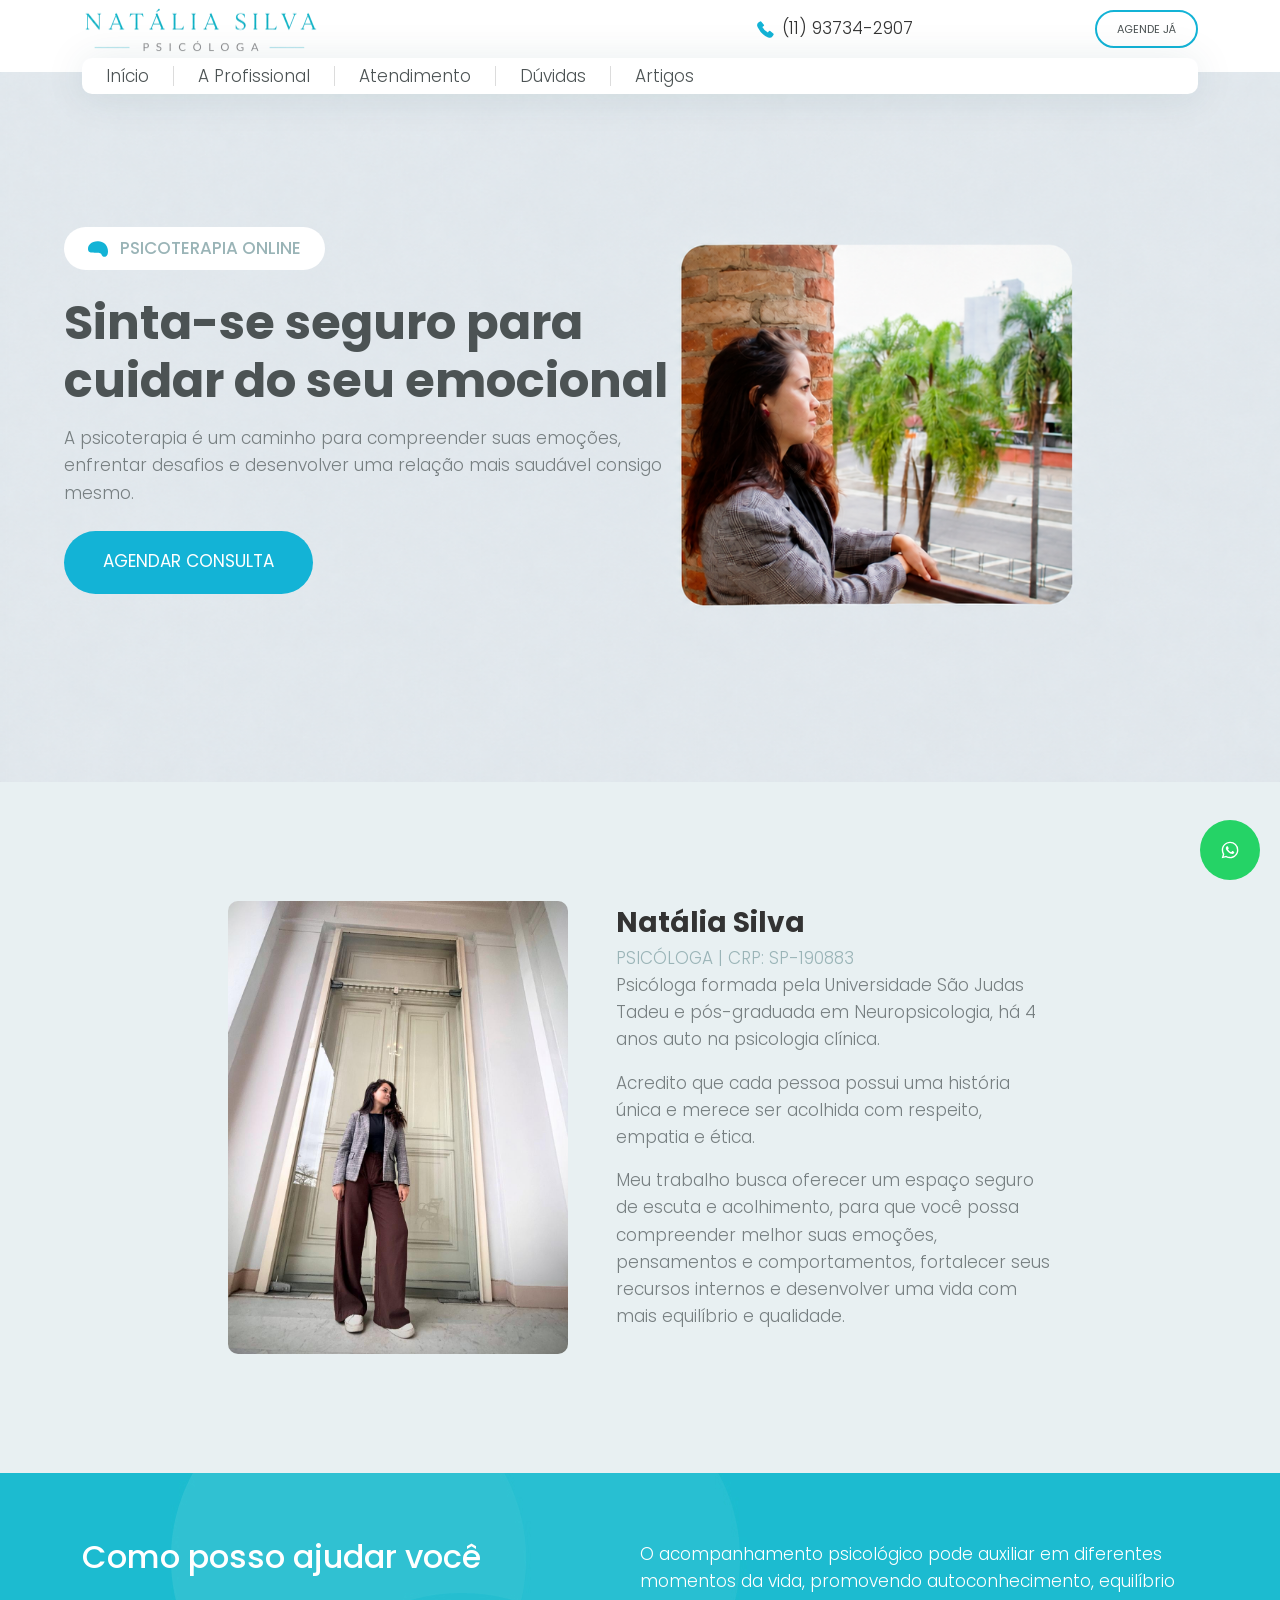
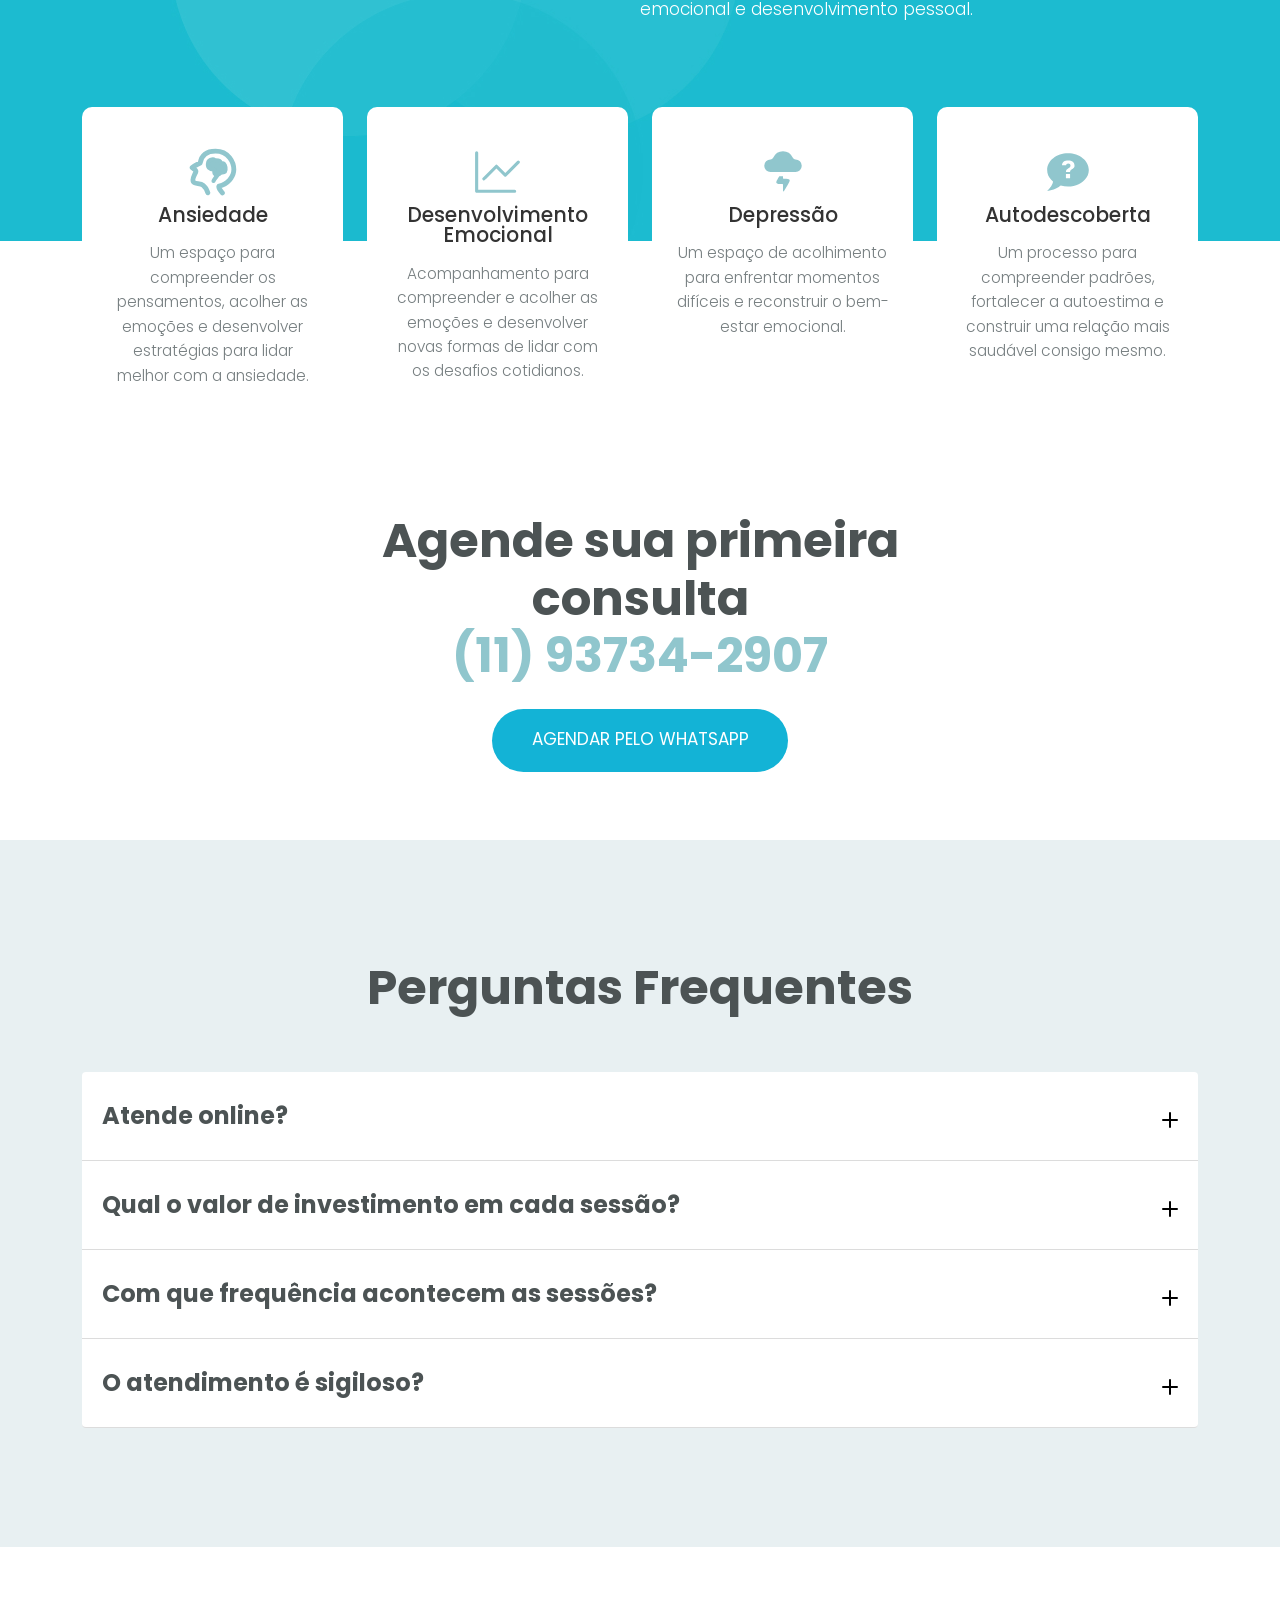
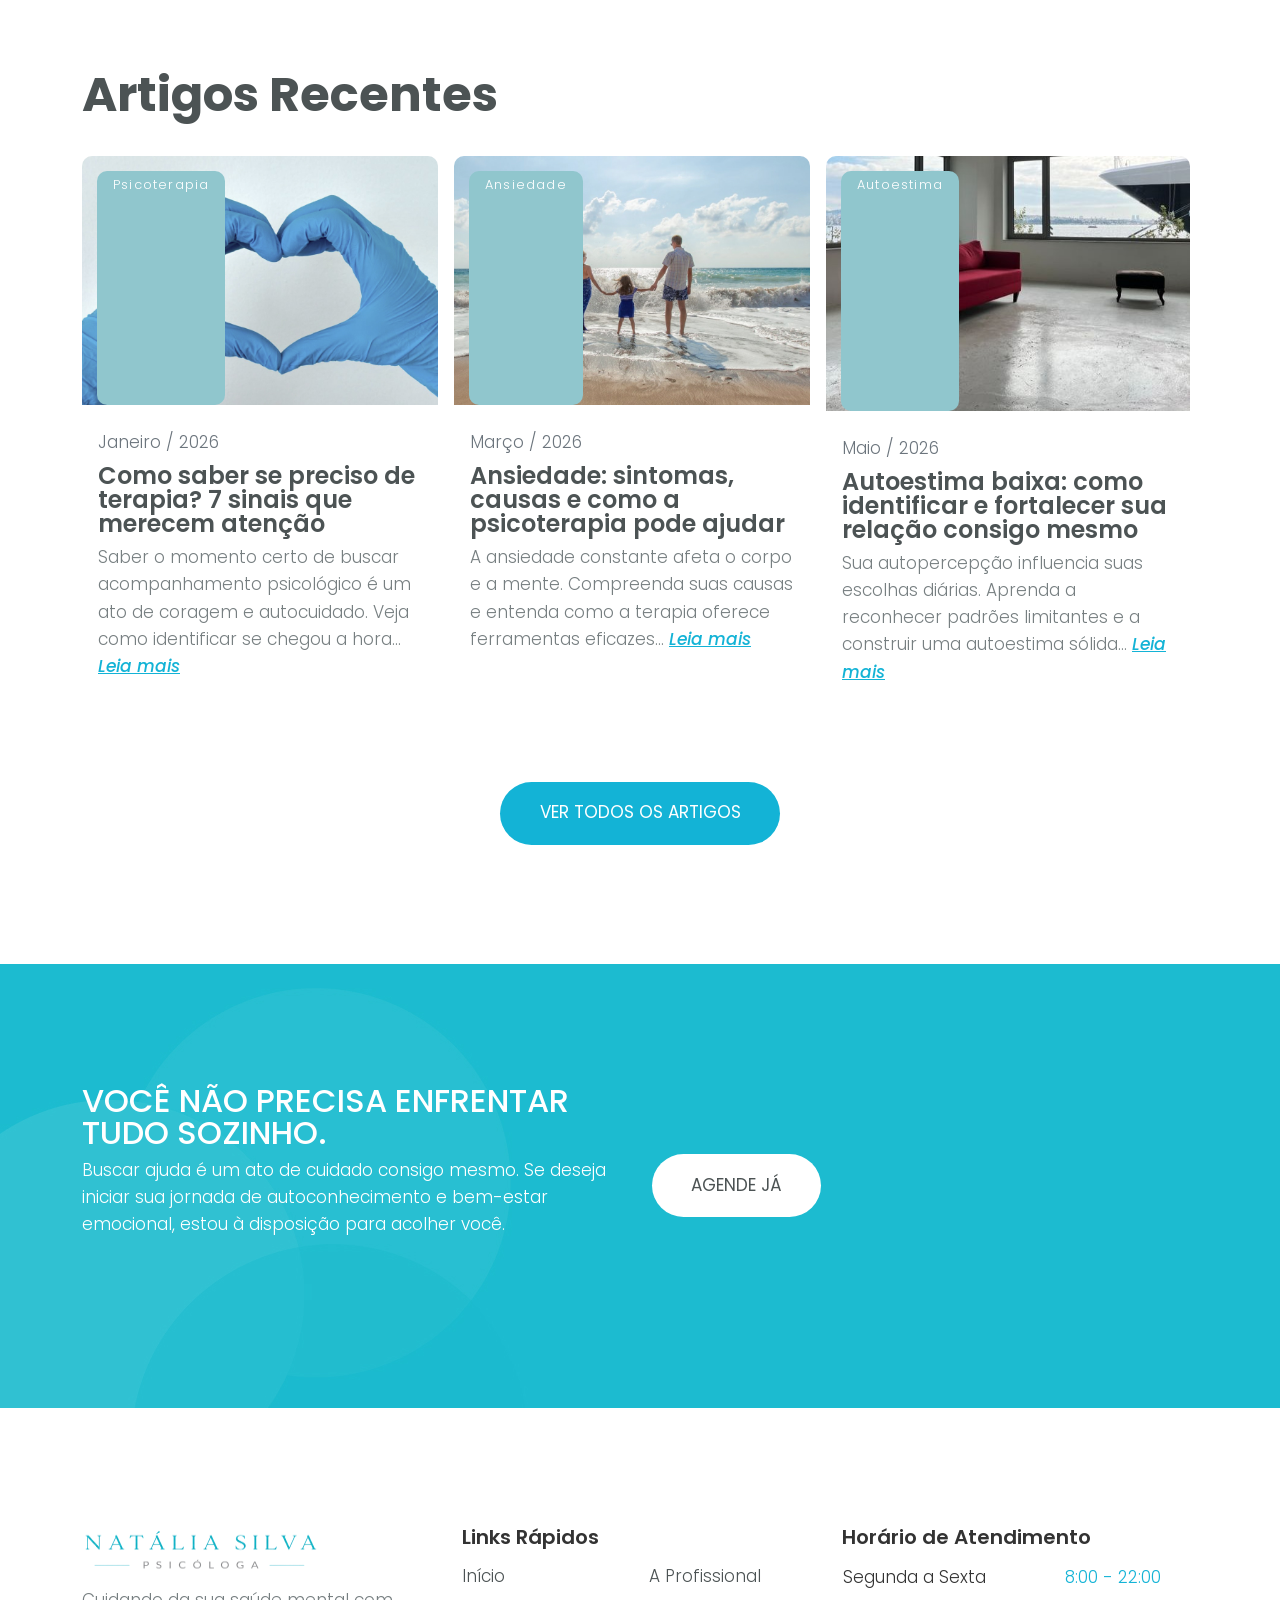
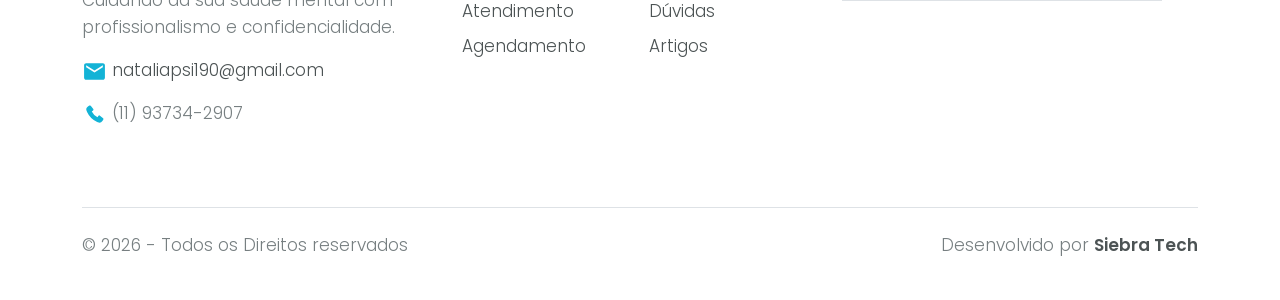
<file: index.html>
<!DOCTYPE html>
<html>

<head>
  <!-- Google tag (gtag.js) -->
  <script async src="https://www.googletagmanager.com/gtag/js?id=G-2XFNPQYRDM"></script>
  <script>
    window.dataLayer = window.dataLayer || [];
    function gtag() { dataLayer.push(arguments); }
    gtag('js', new Date());

    gtag('config', 'G-2XFNPQYRDM');
  </script>
  <!-- Google Tag Manager -->
  <script>(function (w, d, s, l, i) {
      w[l] = w[l] || []; w[l].push({
        'gtm.start':
          new Date().getTime(), event: 'gtm.js'
      }); var f = d.getElementsByTagName(s)[0],
        j = d.createElement(s), dl = l != 'dataLayer' ? '&l=' + l : ''; j.async = true; j.src =
          'https://www.googletagmanager.com/gtm.js?id=' + i + dl; f.parentNode.insertBefore(j, f);
    })(window, document, 'script', 'dataLayer', 'GTM-W3HD6X52');</script>
  <!-- End Google Tag Manager -->
   <!-- Google tag (gtag.js) event -->
<script>
  gtag('event', 'botao_whats', {
    // <event_parameters>
  });
</script>

  <title>Psicóloga Natália Silva</title>
  <meta charset="utf-8">
  <meta http-equiv="X-UA-Compatible" content="IE=edge">
  <meta name="viewport" content="width=device-width, initial-scale=1.0">
  <meta name="format-detection" content="telephone=no">
  <meta name="apple-mobile-web-app-capable" content="yes">
  <meta name="author" content="">
  <meta name="description"
    content="Psicóloga Natália Silva | Atendimento psicológico online e presencial. Tratamento para ansiedade, depressão, autoestima, autoconhecimento e desenvolvimento emocional.">

  <meta name="keywords"
    content="psicóloga, psicóloga online, terapia online, psicoterapia, ansiedade, depressão, autoestima, psicóloga São Paulo, psicóloga ABC, Natália Silva">

  <meta property="og:title" content="Psicóloga Natália Silva">
  <meta property="og:description" content="Psicoterapia com acolhimento, ética e desenvolvimento emocional.">
  <meta property="og:image" content="images/banner-image.png">
  <meta property="og:type" content="website">
  <link rel="shortcut icon" href="images/favico.png" type="image/x-icon">
  <link rel="stylesheet" type="text/css" href="css/bootstrap.min.css">
  <link rel="stylesheet" type="text/css" href="style.css">
  <link rel="preconnect" href="https://fonts.googleapis.com">
  <link rel="preconnect" href="https://fonts.gstatic.com" crossorigin>
  <link href="https://fonts.googleapis.com/css2?family=Poppins:wght@200;300;400;500;600;700;800;900&display=swap"
    rel="stylesheet">
</head>


<body data-bs-spy="scroll" data-bs-target="#header-nav" tabindex="0">
  <!-- Google Tag Manager (noscript) -->
  <noscript><iframe src="https://www.googletagmanager.com/ns.html?id=GTM-W3HD6X52" height="0" width="0"
      style="display:none;visibility:hidden"></iframe></noscript>
  <!-- End Google Tag Manager (noscript) -->


  <svg xmlns="http://www.w3.org/2000/svg" style="display: none;">
    <symbol xmlns="http://www.w3.org/2000/svg" id="navbar-icon" viewBox="0 0 16 16">
      <path
        d="M14 10.5a.5.5 0 0 0-.5-.5h-3a.5.5 0 0 0 0 1h3a.5.5 0 0 0 .5-.5zm0-3a.5.5 0 0 0-.5-.5h-7a.5.5 0 0 0 0 1h7a.5.5 0 0 0 .5-.5zm0-3a.5.5 0 0 0-.5-.5h-11a.5.5 0 0 0 0 1h11a.5.5 0 0 0 .5-.5z" />
    </symbol>
    <symbol xmlns="http://www.w3.org/2000/svg" id="phone" viewBox="0 0 24 24">
      <path fill="currentColor"
        d="M5 9.86a18.466 18.466 0 0 0 9.566 9.292l.68.303a3.5 3.5 0 0 0 4.33-1.247l.889-1.324a1 1 0 0 0-.203-1.335l-3.012-2.43a1 1 0 0 0-1.431.183l-.932 1.257a12.14 12.14 0 0 1-5.51-5.511l1.256-.932a1 1 0 0 0 .183-1.431l-2.43-3.012a1 1 0 0 0-1.335-.203l-1.333.894a3.5 3.5 0 0 0-1.237 4.355L5 9.86Z" />
    </symbol>
    <symbol xmlns="http://www.w3.org/2000/svg" id="email" viewBox="0 0 24 24">
      <path fill="currentColor"
        d="M20 4H4c-1.1 0-1.99.9-1.99 2L2 18c0 1.1.9 2 2 2h16c1.1 0 2-.9 2-2V6c0-1.1-.9-2-2-2zm0 4l-8 5l-8-5V6l8 5l8-5v2z" />
    </symbol>
    <symbol xmlns="http://www.w3.org/2000/svg" id="anxiety" viewBox="0 0 48 48">
      <g fill="none" stroke="currentColor">
        <path stroke-linecap="round" stroke-linejoin="round" stroke-width="4.667"
          d="M19.036 44q-1.47-4.793-4.435-7.147c-2.965-2.353-7.676-.89-9.416-3.318s1.219-6.892 2.257-9.526s-3.98-3.565-3.394-4.313q.585-.748 7.609-4.316Q13.652 4 26.398 4C39.144 4 44 14.806 44 21.68c0 6.872-5.88 14.276-14.256 15.873q-1.123 1.636 3.24 6.447" />
        <path fill="currentColor" fill-rule="evenodd" stroke-linejoin="round" stroke-width="4" clip-rule="evenodd"
          d="M19.5 14.5q-.981 3.801.583 5.339q1.563 1.537 5.328 2.01q-.855 4.903 2.083 4.6q2.937-.302 3.53-2.44q4.59 1.29 4.976-2.16c.385-3.45-1.475-6.201-2.238-6.201s-2.738-.093-2.738-1.148s-2.308-1.65-4.391-1.65s-.83-1.405-3.69-.85q-2.86.555-3.443 2.5Z" />
        <path stroke-linecap="round" stroke-width="4"
          d="M30.5 25.5c-1.017.631-2.412 1.68-3 2.5c-1.469 2.05-2.66 3.298-2.92 4.608" />
      </g>
    </symbol>
    <symbol xmlns="http://www.w3.org/2000/svg" id="depression" viewBox="0 0 24 24">
      <path fill="currentColor"
        d="M6 12h12a3 3 0 1 0 0-6c-.64 0-1.174-.461-1.436-1.045a5 5 0 0 0-9.128 0C7.174 5.539 6.64 6 6 6a3 3 0 0 0 0 6" />
      <path fill="currentColor" fill-rule="evenodd" clip-rule="evenodd"
        d="m10.235 14l-.462.786c-.787 1.338-1.18 2.007-.893 2.51c.288.504 1.065.504 2.62.504c.236 0 .354 0 .427.073s.073.191.073.427v1.864c0 .74 0 1.109.184 1.16c.185.05.372-.27.747-.907l1.296-2.203c.787-1.338 1.18-2.007.893-2.51c-.288-.504-1.065-.504-2.62-.504c-.236 0-.354 0-.427-.073S12 14.936 12 14.7V14z" />
    </symbol>
    <symbol xmlns="http://www.w3.org/2000/svg" id="question" viewBox="0 0 24 24">
      <path fill="currentColor"
        d="M12 3C6.5 3 2 6.6 2 11c0 2.1 1 4.1 2.8 5.5c0 .6-.4 2.2-2.8 4.5c0 0 3.5 0 6.5-2.5c1.1.3 2.3.5 3.5.5c5.5 0 10-3.6 10-8s-4.5-8-10-8m1 12h-2v-2h2zm1.8-5c-.3.4-.7.6-1.1.8c-.3.2-.4.3-.5.5c-.2.2-.2.4-.2.7h-2c0-.5.1-.8.3-1.1c.2-.2.6-.5 1.1-.8c.3-.1.5-.3.6-.5s.2-.5.2-.7c0-.3-.1-.5-.3-.7s-.5-.3-.8-.3s-.5.1-.7.2q-.3.15-.3.6h-2c.1-.7.4-1.3.9-1.7s1.2-.5 2.1-.5s1.7.2 2.2.6s.8 1 .8 1.7q.15.6-.3 1.2" />
    </symbol>
    <symbol xmlns="http://www.w3.org/2000/svg" id="graph-line" viewBox="0 0 24 24">
      <path fill="none" d="M0 0h24v24H0z" />
      <path fill="currentColor" d="M2.5 2.75a.75.75 0 0 0-1.5 0v18.5c0 .414.336.75.75.75H20a.75.75 0 0 0 0-1.5H2.5z" />
      <path fill="currentColor"
        d="M22.28 7.78a.75.75 0 0 0-1.06-1.06l-5.72 5.72l-3.72-3.72a.75.75 0 0 0-1.06 0l-6 6a.75.75 0 1 0 1.06 1.06l5.47-5.47l3.72 3.72a.75.75 0 0 0 1.06 0z" />
    </symbol>
    <symbol xmlns="http://www.w3.org/2000/svg" id="brain" viewBox="0 0 512 512">
      <path fill="currentColor" d="M448.559,141.251c-5.14-5.954-10.584-11.578-16.253-16.942c-0.268-0.286-0.546-0.554-0.842-0.823
    c-43.419-40.653-101.748-63.988-168.95-68.062c-6.868-0.429-13.7-0.618-20.407-0.618
    c-74.786-0.017-141.836,25.252-187.96,72.226c-16.396,16.7-29.952,34.644-39.408,54.666
    c-9.465,19.995-14.703,42.058-14.686,66.182c0,0.045,0.009,0.098,0.009,0.143
    C0.054,248.219,0,248.407,0,248.604c0,0.402,0.09,0.788,0.116,1.182c0.081,7.262,0.573,14.676,1.586,22.314
    l0.054,0.403l0.08,0.412c2.732,13.843,6.242,26.648,14.023,38.074c5.803,8.524,14.005,15.76,24.392,21.159
    c15.652,8.14,35.925,12.85,64.408,15.912c16.978,1.808,37.017,2.946,60.684,3.591
    c0.053,0,0.107,0.017,0.162,0.017c0.026,0,0.062-0.009,0.089-0.009
    c15.993,0.43,33.588,0.646,53.198,0.646c44.109-0.028,72.494,3.976,90.25,9.742
    c8.489,2.757,14.479,5.784,18.966,8.927c0.251,0.188,0.492,0.385,0.761,0.564
    c2.221,1.63,4.101,3.277,5.678,4.943c3.626,3.841,6.088,7.988,8.354,13.001
    c3.438,7.45,5.981,16.924,11.309,27.312c5.274,10.368,14.112,21.248,28.394,29.199
    c12.93,7.316,26.505,11.211,39.909,11.202c12.268,0.018,24.257-3.313,34.913-9.581
    c16.046-9.438,29.03-25.126,38.298-45.56c5.614-12.411,9.742-26.826,12.572-42.766
    c0.412-1.307,0.698-2.686,0.698-4.137c1.46-9.187,2.615-18.714,3.081-28.994
    l0.017-0.268v-0.25c0.009-0.914,0.009-1.828,0.009-2.741C511.991,254.192,489.919,189.147,448.559,141.251z
    M322.482,153.429c-7.594,0-13.754,6.161-13.754,13.754v44.458c-0.018,9.608-7.818,17.417-17.434,17.434
    h-49.043c-7.594,0-13.754,6.161-13.754,13.754c0,7.593,6.16,13.754,13.754,13.754h49.043
    c24.821-0.017,44.933-20.12,44.942-44.942v-44.458C336.236,159.589,330.075,153.429,322.482,153.429z" />
    </symbol>
    <symbol xmlns="http://www.w3.org/2000/svg" id="whatsapp-icon" viewBox="0 0 24 24">
      <path fill="currentColor"
        d="M19.05 4.91A9.82 9.82 0 0 0 12.04 2C6.55 2 2.08 6.47 2.08 11.96c0 1.76.46 3.48 1.34 5L2 22l5.18-1.36a9.93 9.93 0 0 0 4.86 1.24h.01c5.49 0 9.96-4.47 9.96-9.96a9.9 9.9 0 0 0-2.96-7.01m-7.01 15.3h-.01a8.3 8.3 0 0 1-4.22-1.15l-.3-.18l-3.08.81l.82-3l-.2-.31a8.23 8.23 0 0 1-1.27-4.42c0-4.57 3.72-8.29 8.3-8.29a8.24 8.24 0 0 1 5.87 2.43a8.2 8.2 0 0 1 2.43 5.87c0 4.58-3.72 8.3-8.29 8.3m4.55-6.17c-.25-.13-1.47-.72-1.7-.8c-.23-.09-.39-.13-.56.12c-.17.25-.64.8-.79.96c-.14.17-.29.19-.54.07c-.25-.13-1.05-.39-2-1.23c-.74-.66-1.24-1.47-1.39-1.72c-.15-.25-.02-.38.11-.5c.11-.11.25-.29.37-.43c.12-.15.17-.25.25-.42c.08-.17.04-.31-.02-.43c-.06-.13-.56-1.35-.77-1.85c-.2-.48-.41-.42-.56-.43h-.48c-.17 0-.43.06-.66.31c-.23.25-.87.85-.87 2.07c0 1.22.89 2.4 1.01 2.56c.12.17 1.75 2.67 4.23 3.74c.59.26 1.05.41 1.41.52c.59.19 1.12.16 1.54.1c.47-.07 1.47-.6 1.68-1.18c.21-.58.21-1.08.15-1.18c-.06-.1-.23-.17-.48-.3" />
    </symbol>

  </svg>

  <header id="header">

    <!-- TOPO - APENAS DESKTOP -->
    <nav class="header-top pt-1 pb-1 d-none d-lg-block">
      <div class="container">
        <div class="row justify-content-between align-items-center">

          <!-- Logo -->
          <div class="col-lg-5">
            <a class="navbar-brand" href="index.html">
              <img src="images/main-logo.png" class="logo" width="237" height="50" alt="Natália Silva">
            </a>
          </div>

          <!-- Telefone -->
          <div class="col-lg-4">
            <ul class="contact-list d-flex justify-content-end list-unstyled m-0">
              <li>
                <svg class="phone primary-color" width="24" height="24">
                  <use xlink:href="#phone"></use>
                </svg>
                (11) 93734-2907
              </li>
            </ul>
          </div>

          <!-- Botão -->
          <div class="col-lg-3">
            <div class="btn-book text-end">
              <a href="https://api.whatsapp.com/send?phone=5511937342907&text=Ol%C3%A1%20Psic%C3%B3loga%20Nat%C3%A1lia.%20Vi%20seu%20contato%20na%20internet%20e%20estou%20entrando%20em%20contato%20para%20agendar%20uma%20consulta."
                class="btn btn-small btn-outline-primary btn-pill text-uppercase" target="_blank"
                rel="noopener noreferrer">
                Agende Já
              </a>
            </div>
          </div>

        </div>
      </div>
    </nav>


    <!-- MENU -->
    <nav id="primary-header" class="navbar navbar-expand-lg shadow-none" aria-label="navbar">

      <div class="container">

        <!-- Logo somente Mobile -->
        <a class="navbar-brand d-lg-none" href="index.html">
          <img src="images/main-logo.png" class="logo" height="45" alt="Natália Silva">
        </a>

        <!-- Botão Mobile -->
        <button class="navbar-toggler" type="button" data-bs-toggle="collapse" data-bs-target="#navbar-primary"
          aria-controls="navbar-primary" aria-expanded="false" aria-label="Toggle navigation">

          <svg class="navbar-icon primary-color-500" width="42" height="42">
            <use xlink:href="#navbar-icon"></use>
          </svg>

        </button>

        <!-- Menu -->
        <div class="header-bottom collapse navbar-collapse bg-light border-radius-10 py-2" id="navbar-primary">

          <ul class="navbar-nav me-auto mb-2 mb-lg-0">

            <li class="nav-item ps-4 pe-4 border-right">
              <a class="nav-link text-dark active p-0 mt-3 mt-lg-0" href="#intro">
                Início
              </a>
            </li>

            <li class="nav-item ps-4 pe-4 border-right">
              <a class="nav-link text-dark p-0" href="#our-team">
                A Profissional
              </a>
            </li>

            <li class="nav-item ps-4 pe-4 border-right">
              <a class="nav-link text-dark p-0" href="#our-services">
                Atendimento
              </a>
            </li>

            <li class="nav-item ps-4 pe-4 border-right">
              <a class="nav-link text-dark p-0" href="#faqs">
                Dúvidas
              </a>
            </li>

            <li class="nav-item ps-4 pe-4">
              <a class="nav-link text-dark p-0" href="#blog">
                Artigos
              </a>
            </li>

          </ul>

        </div>

      </div>

    </nav>

  </header>

  <a href="https://api.whatsapp.com/send?phone=5511937342907&text=Ol%C3%A1%20Psic%C3%B3loga%20Nat%C3%A1lia.%20Vi%20seu%20contato%20na%20internet%20e%20estou%20entrando%20em%20contato%20para%20agendar%20uma%20consulta."
    class="whatsapp-float" target="_blank">
    <svg width="20" height="20">
      <use xlink:href="#whatsapp-icon"></use>
    </svg>
  </a>


  <section id="intro" class="position-relative overflow-hidden">
    <div class="banner">

      <!-- IMAGEM PRINCIPAL DO HERO (Apenas Desktop) -->
      <picture class="d-none d-lg-block">
        <img src="images/banner-image.png" alt="Psicóloga Natália Silva" class="img-fluid banner-desktop-img">
      </picture>

      <div class="container">
        <div class="banner-content position-absolute padding-large">

          <span
            class="sub-heading bg-light py-2 px-4 mb-4 border-radius-30 text-uppercase d-inline-block text-cadet-blue fw-medium">

            <svg class="heart primary-color me-2" width="20" height="20">
              <use xlink:href="#brain"></use>
            </svg>

            Psicoterapia Online
          </span>

          <h1 class="display-5 fw-bold text-dark">
            Sinta-se seguro para cuidar do seu emocional
          </h1>

          <p class="mt-3 mb-4">
            A psicoterapia é um caminho para compreender suas emoções, enfrentar desafios e
            desenvolver uma relação mais saudável consigo mesmo.
          </p>

          <a href="https://api.whatsapp.com/send?phone=5511937342907&text=Ol%C3%A1%20Psic%C3%B3loga%20Nat%C3%A1lia.%20Vi%20seu%20contato%20na%20internet%20e%20estou%20entrando%20em%20contato%20para%20agendar%20uma%20consulta."
            class="btn btn-medium btn-primary btn-pill text-uppercase" target="_blank" rel="noopener noreferrer">
            Agendar Consulta
          </a>

          <!-- Imagem extra do hero (Exibida abaixo do botão no mobile e oculta no desktop) -->
          <div class="hero-extra-mobile d-lg-none mt-4 text-center">
            <img src="images/hero-extra.png" alt="Psicóloga Natália Silva" class="img-fluid border-radius-10 shadow-sm" style="max-width: 100%; max-height: 380px; object-fit: contain;">
          </div>

        </div>

    </div>
  </section>

    <section id="our-team" class="padding-large"
    style="background-image: url(images/review-bg.jpg); background-repeat: no-repeat;background-size: cover;">
    <div class="container">

      <div class="row justify-content-center align-items-center g-5">

        <div class="col-lg-4 text-center">
          <picture class="d-none d-lg-block">
            <img src="images/team-item.jpeg" class="img-fluid rounded border-radius-10" alt="Natália Silva">
          </picture>
        </div>

        <div class="col-lg-5">
          <h3 class="fw-bold">Natália Silva</h3>

          <span class="text-uppercase text-cadet-blue">
            Psicóloga | CRP: SP-190883
          </span>

          <p>Psicóloga formada pela Universidade São Judas Tadeu e pós-graduada em Neuropsicologia, há 4 anos auto na psicologia clínica.</p>

          <p>Acredito que cada pessoa possui uma história única e merece ser acolhida com respeito, empatia e ética.</p>

          <p>Meu trabalho busca oferecer um espaço seguro de escuta e acolhimento, para que você possa compreender melhor suas emoções, pensamentos e comportamentos, fortalecer seus recursos internos e desenvolver uma vida com mais equilíbrio e qualidade.</p>
        </div>

      </div>

    </div>
  </section>

  <section id="our-services"
    style="background-image: url(images/services-bg.jpg); background-repeat: no-repeat; background-position: center; background-position: top;">
    <div class="container">
      <div class="row">

        <div class="display-header text-light d-flex flex-wrap justify-content-between padding-medium">
          <div class="col-lg-5 col-md-6 col-sm-12">
            <h2 class="text-light">Como posso ajudar você</h2>
          </div>
          <div class="col-lg-6 col-md-6 col-sm-12">
            <p class="text-light">O acompanhamento psicológico pode auxiliar em diferentes momentos da vida, promovendo
              autoconhecimento, equilíbrio emocional e desenvolvimento pessoal.</p>
          </div>
        </div>

        <div class="col-lg-3 col-md-6 pb-3">
          <div class="icon-box p-4 bg-light border-radius-10 text-center">
            <div class="icon-box-icon">
              <svg class="home-thermometer mt-3 primary-color-500" width="50" height="50">
                <use xlink:href="#anxiety" />
              </svg>
            </div>
            <div class="icon-box-content">
              <h3 class="card-title py-2">Ansiedade</h3>
              <p>Um espaço para compreender os pensamentos, acolher as emoções e desenvolver estratégias para lidar melhor com a ansiedade.</p>
            </div>
          </div>
        </div>
        <div class="col-lg-3 col-md-6 pb-3">
          <div class="icon-box p-4 bg-light border-radius-10 text-center">
            <div class="icon-box-icon">
              <svg class="local-pharmacy mt-3 primary-color-500" width="50" height="50">
                <use xlink:href="#graph-line" />
              </svg>
            </div>
            <div class="icon-box-content">
              <h3 class="card-title py-2">Desenvolvimento Emocional</h3>
              <p>Acompanhamento para compreender e acolher as emoções e desenvolver novas formas de lidar com os desafios cotidianos.</p>
            </div>
          </div>
        </div>
        <div class="col-lg-3 col-md-6 pb-3">
          <div class="icon-box p-4 bg-light border-radius-10 text-center">
            <div class="icon-box-icon">
              <svg class="pregnant-woman mt-3 primary-color-500" width="50" height="50">
                <use xlink:href="#depression" />
              </svg>
            </div>
            <div class="icon-box-content">
              <h3 class="card-title py-2">Depressão</h3>
              <p>Um espaço de acolhimento para enfrentar momentos difíceis e reconstruir o bem-estar emocional.</p>
            </div>
          </div>
        </div>
        <div class="col-lg-3 col-md-6 pb-3">
          <div class="icon-box p-4 bg-light border-radius-10 text-center">
            <div class="icon-box-icon">
              <svg class="nutrition mt-3 primary-color-500" width="50" height="50">
                <use xlink:href="#question" />
              </svg>
            </div>
            <div class="icon-box-content">
              <h3 class="card-title py-2">Autodescoberta</h3>
              <p>Um processo para compreender padrões, fortalecer a autoestima e construir uma relação mais saudável consigo mesmo.</p>
            </div>
          </div>
        </div>
      </div>
    </div>
  </section>

  <section id="book-appointment" class="padding-medium mb-0">
    <div class="container text-center">
      <div class="row justify-content-center">
        <div class="col-lg-8">
          <div class="display-header">
            <h2 class="display-5 fw-bold text-dark">
              Agende sua primeira consulta<br>
              <span class="text-primary-500">(11) 93734-2907</span>
            </h2>

            <a href="https://api.whatsapp.com/send?phone=5511937342907&text=Ol%C3%A1%20Psic%C3%B3loga%20Nat%C3%A1lia.%20Vi%20seu%20contato%20na%20internet%20e%20estou%20entrando%20em%20contato%20para%20agendar%20uma%20consulta."
              class="btn btn-medium btn-primary btn-pill mt-3 text-uppercase" target="_blank" rel="noopener noreferrer">
              Agendar pelo WhatsApp
            </a>
          </div>
        </div>
      </div>
    </div>
  </section>




  <section id="faqs" class="padding-large"
          style="background-image: url(images/review-bg.jpg); background-repeat: no-repeat;background-size: cover;">
    <div class="container">
      <div class="row">
        <div class="display-header mb-5">
          <h2 class="display-5 fw-bold text-center text-dark">Perguntas Frequentes</h2>
        </div>
        <div class="accordion" id="accordion">
          <div class="accordion-item border-0 py-3">
            <h2 class="accordion-header">
              <button
                class="accordion-button fs-4 fw-bold text-dark bg-transparent collapsed focus-transparent shadow-none"
                type="button" data-bs-toggle="collapse" data-bs-target="#collapseFour" aria-expanded="false"
                aria-controls="collapseFour">
                Atende online?
              </button>
            </h2>
            <div id="collapseFour" class="accordion-collapse collapse" data-bs-parent="#accordion">
              <div class="accordion-body">
                <p>Sim. O atendimento online oferece conforto e praticidade, mantendo a mesma qualidade do atendimento
                  presencial.</p>
              </div>
            </div>
          </div>
          <div class="accordion-item border-0 py-3">
            <h2 class="accordion-header">
              <button
                class="accordion-button fs-4 fw-bold text-dark bg-transparent collapsed focus-transparent shadow-none"
                type="button" data-bs-toggle="collapse" data-bs-target="#collapseTwo" aria-expanded="false"
                aria-controls="collapseTwo">
                Qual o valor de investimento em cada sessão?
              </button>
            </h2>
            <div id="collapseTwo" class="accordion-collapse collapse" data-bs-parent="#accordion">
              <div class="accordion-body">
                <p>O investimento por sessão é de R$ 100,00.</p>
              </div>
            </div>
          </div>
          <div class="accordion-item border-0 py-3">
            <h2 class="accordion-header">
              <button
                class="accordion-button fs-4 fw-bold text-dark bg-transparent collapsed focus-transparent shadow-none"
                type="button" data-bs-toggle="collapse" data-bs-target="#collapseFive" aria-expanded="false"
                aria-controls="collapseFive">
                Com que frequência acontecem as sessões?
              </button>
            </h2>
            <div id="collapseFive" class="accordion-collapse collapse" data-bs-parent="#accordion">
              <div class="accordion-body">
                <p>Normalmente uma vez por semana, mas a frequência pode variar conforme cada caso.</p>
              </div>
            </div>
          </div>
          <div class="accordion-item border-0 py-3">
            <h2 class="accordion-header">
              <button
                class="accordion-button fs-4 fw-bold text-dark bg-transparent collapsed focus-transparent shadow-none"
                type="button" data-bs-toggle="collapse" data-bs-target="#collapseThree" aria-expanded="false"
                aria-controls="collapseThree">
                O atendimento é sigiloso?
              </button>
            </h2>
            <div id="collapseThree" class="accordion-collapse collapse" data-bs-parent="#accordion">
              <div class="accordion-body">
                <p>Sim. Todo atendimento psicológico é realizado seguindo os princípios éticos da profissão e o sigilo
                  profissional.</p>
              </div>
            </div>
          </div>
        </div>
      </div>
    </div>
  </section>



  <section id="blog" class="padding-large">
    <div class="container">
      <div class="row">
        <div class="display-header">
          <h2 class="display-5 fw-bold text-dark">Artigos Recentes</h2>
        </div>
        <div class="post-grid d-flex flex-wrap mt-4">
          <div class="col-lg-4 col-md-6 col-sm-12 mb-5">
            <div class="card-item pe-3">
              <div class="card border-0 bg-transparent">
                <div class="card-image position-relative">
                  <a href="artigo-como-saber-se-preciso-de-terapia.html">
                    <img src="images/post-item1.jpg" alt="Como saber se preciso de terapia"
                      class="post-image img-fluid border-radius-top-10">
                  </a>
                  <span
                    class="bg-primary-dim text-light position-absolute text-uppercase text-capitalize px-3 py-1 border-radius-10"
                    style="top: 15px; left: 15px; font-size: 0.8rem;">Psicoterapia</span>
                </div>
              </div>
              <div class="card-body p-3 mt-2">
                <div class="meta-date text-muted">Janeiro / 2026</div>
                <h3 class="card-title fs-4 fw-semibold mt-2">
                  <a href="artigo-como-saber-se-preciso-de-terapia.html">Como saber se preciso de terapia? 7 sinais que
                    merecem atenção</a>
                </h3>
                <p class="mt-2">Saber o momento certo de buscar acompanhamento psicológico é um ato de coragem e
                  autocuidado. Veja como identificar se chegou a hora...
                  <a href="artigo-como-saber-se-preciso-de-terapia.html"
                    class="text-decoration-underline text-primary fw-medium"><em>Leia mais</em></a>
                </p>
              </div>
            </div>
          </div>
          <div class="col-lg-4 col-md-6 col-sm-12 mb-5">
            <div class="card-item pe-3">
              <div class="card border-0 bg-transparent">
                <div class="card-image position-relative">
                  <a href="artigo-ansiedade-sintomas-e-causas.html">
                    <img src="images/post-item2.jpg" alt="Ansiedade sintomas e causas"
                      class="post-image img-fluid border-radius-top-10">
                  </a>
                  <span
                    class="bg-primary-dim text-light position-absolute text-uppercase text-capitalize px-3 py-1 border-radius-10"
                    style="top: 15px; left: 15px; font-size: 0.8rem;">Ansiedade</span>
                </div>
              </div>
              <div class="card-body p-3 mt-2">
                <div class="meta-date text-muted">Março / 2026</div>
                <h3 class="card-title fs-4 fw-semibold mt-2">
                  <a href="artigo-ansiedade-sintomas-e-causas.html">Ansiedade: sintomas, causas e como a psicoterapia
                    pode ajudar</a>
                </h3>
                <p class="mt-2">A ansiedade constante afeta o corpo e a mente. Compreenda suas causas e entenda como a
                  terapia oferece ferramentas eficazes...
                  <a href="artigo-ansiedade-sintomas-e-causas.html"
                    class="text-decoration-underline text-primary fw-medium"><em>Leia mais</em></a>
                </p>
              </div>
            </div>
          </div>
          <div class="col-lg-4 col-md-6 col-sm-12 mb-5">
            <div class="card-item pe-2">
              <div class="card border-0 bg-transparent">
                <div class="card-image position-relative">
                  <a href="artigo-autoestima-baixa-como-fortalecer.html">
                    <img src="images/post-item3.jpg" alt="Autoestima baixa como fortalecer"
                      class="post-image img-fluid border-radius-top-10">
                  </a>
                  <span
                    class="bg-primary-dim text-light position-absolute text-uppercase text-capitalize px-3 py-1 border-radius-10"
                    style="top: 15px; left: 15px; font-size: 0.8rem;">Autoestima</span>
                </div>
              </div>
              <div class="card-body p-3 mt-2">
                <div class="meta-date text-muted">Maio / 2026</div>
                <h3 class="card-title fs-4 fw-semibold mt-2">
                  <a href="artigo-autoestima-baixa-como-fortalecer.html">Autoestima baixa: como identificar e fortalecer
                    sua relação consigo mesmo</a>
                </h3>
                <p class="mt-2">Sua autopercepção influencia suas escolhas diárias. Aprenda a reconhecer padrões
                  limitantes e a construir uma autoestima sólida...
                  <a href="artigo-autoestima-baixa-como-fortalecer.html"
                    class="text-decoration-underline text-primary fw-medium"><em>Leia mais</em></a>
                </p>
              </div>
            </div>
          </div>
        </div>
      </div>
      <div class="text-center mt-3">
        <a href="blog.html" class="btn btn-medium btn-primary btn-pill text-uppercase">Ver Todos os Artigos</a>
      </div>
    </div>
  </section>



  <section id="subscribe" class="d-flex align-items-center"
    style="background-image: url(images/subscribe-bg.jpg); background-repeat: no-repeat;background-size: cover; height: 444px;">
    <div class="container">
      <div class="row align-items-center">
        <div class="subscribe-content">
          <div class="row align-items-center">
            <div class="col-lg-6 col-md-12 col-sm-12">
              <div class="subscribe-header content-light mb-5">
                <h2><span class="text-light text-uppercase">Você não precisa enfrentar tudo sozinho.</span></h2>
                <p class="text-light">Buscar ajuda é um ato de cuidado consigo mesmo. Se deseja iniciar sua jornada de
                  autoconhecimento e bem-estar emocional, estou à disposição para acolher você.</p>
              </div>
            </div>
            <div class="col-lg-6 col-md-12 col-sm-12">
              <a href="https://api.whatsapp.com/send?phone=5511937342907&text=Ol%C3%A1%20Psic%C3%B3loga%20Nat%C3%A1lia.%20Vi%20seu%20contato%20na%20internet%20e%20estou%20entrando%20em%20contato%20para%20agendar%20uma%20consulta."
                class="btn btn-medium btn-light btn-pill text-uppercase" target="_blank" rel="noopener noreferrer">
                Agende Já
              </a>
            </div>
          </div>
        </div>
      </div>
    </div>
  </section>

  <footer id="footer" class="overflow-hidden padding-large pb-0">
    <div class="container">
      <div class="row d-flex flex-wrap justify-content-between">
        <div class="col-lg-4 col-md-6 col-sm-6 pb-3">
          <div class="footer-menu">
            <img src="images/main-logo.png" alt="logo" class="pb-3" width="237" height="60">
            <p>Cuidando da sua saúde mental com profissionalismo e confidencialidade.</p>
            <div class="contact-item">

              <p>
                <svg class="email primary-color" width="25" height="25">
                  <use xlink:href="#email"></use>
                </svg>
                <a href="mailto:">nataliapsi190@gmail.com</a>
              </p>
              <p>
                <svg class="phone primary-color" width="25" height="25">
                  <use xlink:href="#phone"></use>
                </svg>
                <span>(11) 93734-2907</span>
              </p>


            </div>
          </div>
        </div>
        <div class="col-lg-4 col-md-6 col-sm-6 pb-3">
          <div class="footer-menu">
            <h5 class="widget-title pb-2 fw-semibold">Links Rápidos</h5>
            <ul class="menu-list list-unstyled">
              <li class="pb-2">
                <a href="#intro">Início</a>
              </li>
              <li class="pb-2">
                <a href="#our-services">Atendimento</a>
              </li>
              <li class="pb-2">
                <a href="#book-appointment">Agendamento</a>
              </li>
              <li class="pb-2">
                <a href="#our-team">A Profissional</a>
              </li>
              <li class="pb-2">
                <a href="#faqs">Dúvidas</a>
              </li>
              <li class="pb-2">
                <a href="index.html#blog">Artigos</a>
              </li>
            </ul>
          </div>
        </div>
        <div class="col-lg-4 col-md-6 col-sm-6 pb-3">
          <div class="footer-menu">
            <h5 class="widget-title fw-semibold">Horário de Atendimento</h5>
            <table class="schedule">
              <tr class="d-flex justify-content-between border-bottom py-2">
                <td>Segunda a Sexta</td>
                <td class="text-primary">8:00 - 22:00</td>
              </tr>
            </table>
          </div>
        </div>
      </div>
      <div class="d-md-flex text-center justify-content-between border-top mt-5 py-4">
        <p>© 2026 - Todos os Direitos reservados</p>
        <p>Desenvolvido por <a href="#" class="fw-semibold"> Siebra Tech</a></p>
      </div>
    </div>
  </footer>

  <script type="text/javascript" src="js/bootstrap.bundle.min.js"></script>
  <script type="text/javascript" src="js/script.js"></script>
</body>

</html>
</file>
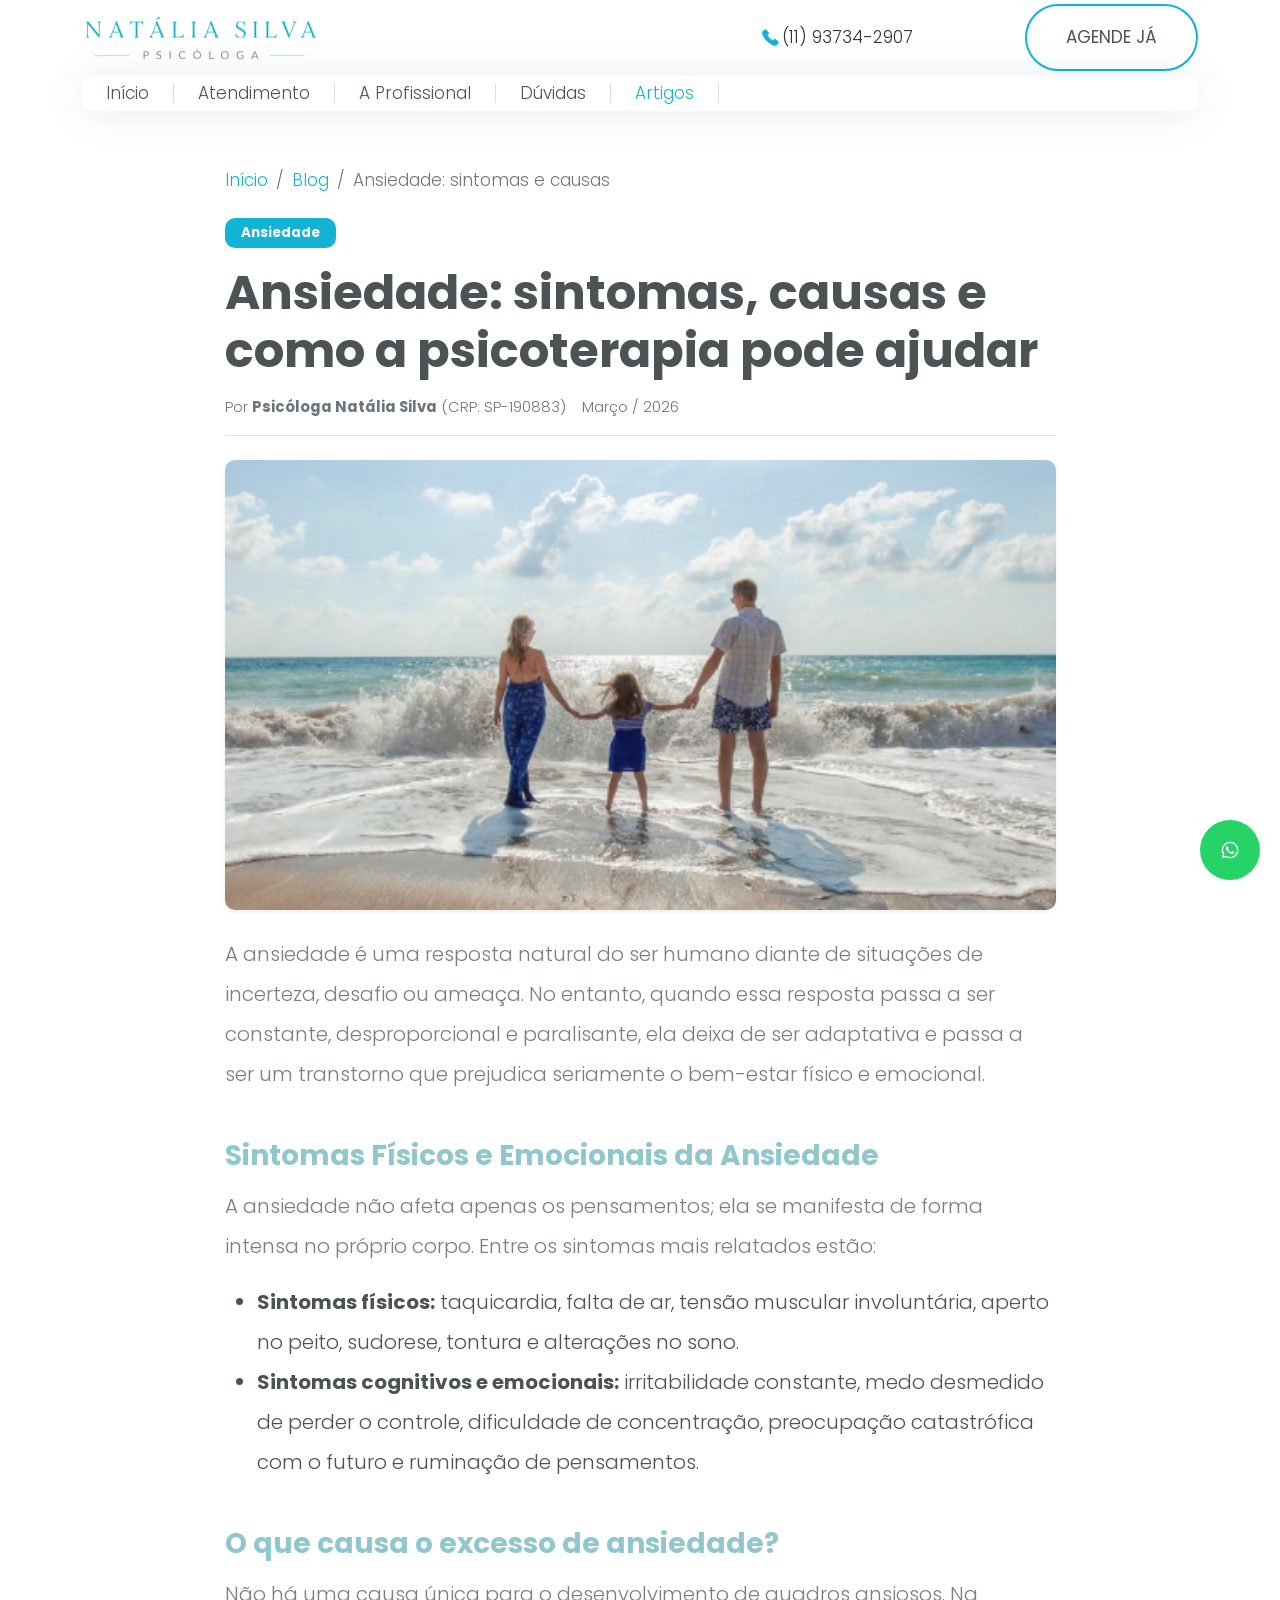
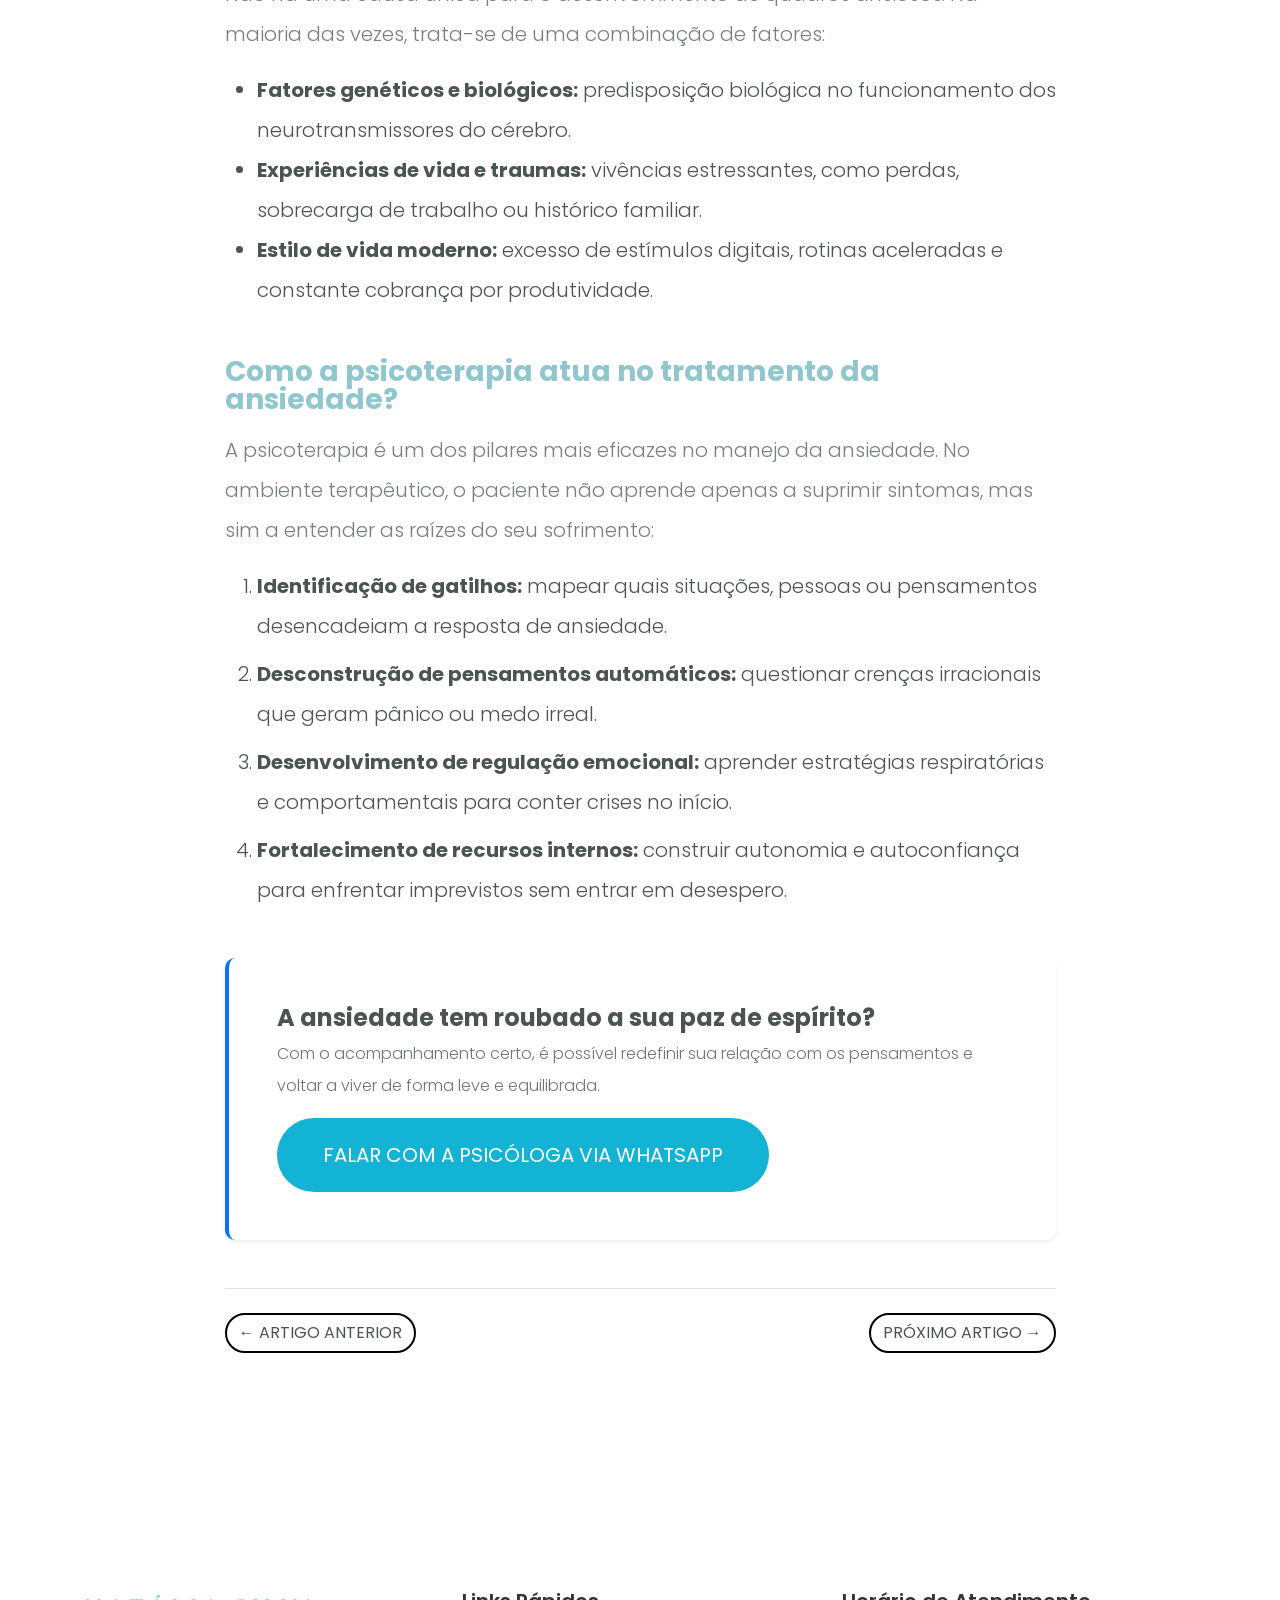
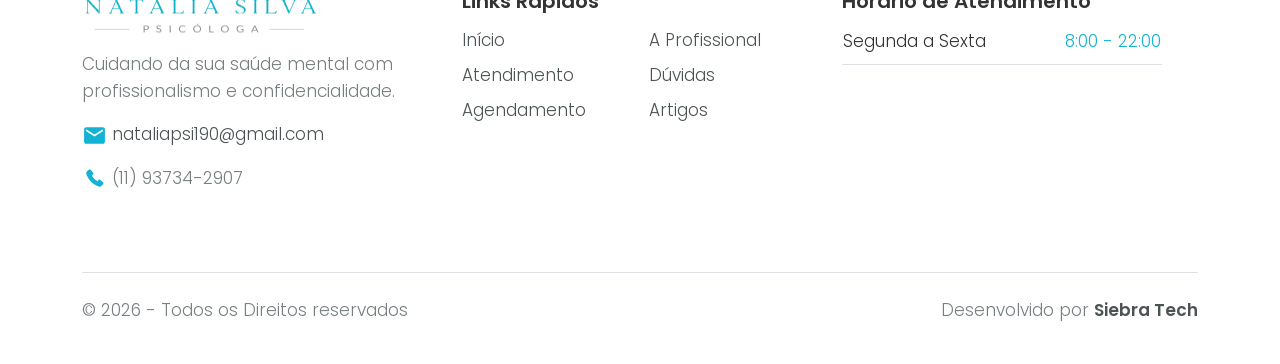
<file: artigo-ansiedade-sintomas-e-causas.html>
<!DOCTYPE html>
<html lang="pt-BR">

<head>
  <!-- Google tag (gtag.js) -->
  <script async src="https://www.googletagmanager.com/gtag/js?id=G-2XFNPQYRDM"></script>
  <script>
    window.dataLayer = window.dataLayer || [];
    function gtag() { dataLayer.push(arguments); }
    gtag('js', new Date());

    gtag('config', 'G-2XFNPQYRDM');
  </script>
  <!-- Google Tag Manager -->
  <script>(function (w, d, s, l, i) {
      w[l] = w[l] || []; w[l].push({
        'gtm.start':
          new Date().getTime(), event: 'gtm.js'
      }); var f = d.getElementsByTagName(s)[0],
        j = d.createElement(s), dl = l != 'dataLayer' ? '&l=' + l : ''; j.async = true; j.src =
          'https://www.googletagmanager.com/gtm.js?id=' + i + dl; f.parentNode.insertBefore(j, f);
    })(window, document, 'script', 'dataLayer', 'GTM-W3HD6X52');</script>
  <!-- End Google Tag Manager -->
   <!-- Google tag (gtag.js) event -->
<script>
  gtag('event', 'botao_whats', {
    // <event_parameters>
  });
</script>

  <title>Ansiedade: sintomas, causas e como a psicoterapia pode ajudar | Psicóloga Natália Silva</title>
  <meta charset="utf-8">
  <meta http-equiv="X-UA-Compatible" content="IE=edge">
  <meta name="viewport" content="width=device-width, initial-scale=1.0">
  <meta name="description"
    content="Compreenda os sintomas físicos e emocionais da ansiedade, suas principais causas e descubra como a psicoterapia atua na recuperação da qualidade de vida.">
  <meta name="keywords"
    content="ansiedade sintomas, crises de ansiedade, tratamento ansiedade, psicologa ansiedade, terapia online ansiedade">

  <meta property="og:title" content="Ansiedade: sintomas, causas e como a psicoterapia pode ajudar">
  <meta property="og:description"
    content="Saiba como a ansiedade se manifesta e de que forma o acompanhamento psicológico auxilia na retomada do bem-estar.">
  <meta property="og:image" content="images/post-item2.jpg">
  <meta property="og:type" content="article">

  <link rel="shortcut icon" href="images/favico.png" type="image/x-icon">
  <link rel="stylesheet" type="text/css" href="css/bootstrap.min.css">
  <link rel="stylesheet" type="text/css" href="style.css">
  <link rel="preconnect" href="https://fonts.googleapis.com">
  <link rel="preconnect" href="https://fonts.gstatic.com" crossorigin>
  <link href="https://fonts.googleapis.com/css2?family=Poppins:wght@200;300;400;500;600;700;800;900&display=swap"
    rel="stylesheet">
</head>

<body>
  <!-- Google Tag Manager (noscript) -->
  <noscript><iframe src="https://www.googletagmanager.com/ns.html?id=GTM-W3HD6X52" height="0" width="0"
      style="display:none;visibility:hidden"></iframe></noscript>
  <!-- End Google Tag Manager (noscript) -->
  <svg xmlns="http://www.w3.org/2000/svg" style="display: none;">
    <symbol xmlns="http://www.w3.org/2000/svg" id="navbar-icon" viewBox="0 0 16 16">
      <path
        d="M14 10.5a.5.5 0 0 0-.5-.5h-3a.5.5 0 0 0 0 1h3a.5.5 0 0 0 .5-.5zm0-3a.5.5 0 0 0-.5-.5h-7a.5.5 0 0 0 0 1h7a.5.5 0 0 0 .5-.5zm0-3a.5.5 0 0 0-.5-.5h-11a.5.5 0 0 0 0 1h11a.5.5 0 0 0 .5-.5z" />
    </symbol>
    <symbol xmlns="http://www.w3.org/2000/svg" id="phone" viewBox="0 0 24 24">
      <path fill="currentColor"
        d="M5 9.86a18.466 18.466 0 0 0 9.566 9.292l.68.303a3.5 3.5 0 0 0 4.33-1.247l.889-1.324a1 1 0 0 0-.203-1.335l-3.012-2.43a1 1 0 0 0-1.431.183l-.932 1.257a12.14 12.14 0 0 1-5.51-5.511l1.256-.932a1 1 0 0 0 .183-1.431l-2.43-3.012a1 1 0 0 0-1.335-.203l-1.333.894a3.5 3.5 0 0 0-1.237 4.355L5 9.86Z" />
    </symbol>
    <symbol xmlns="http://www.w3.org/2000/svg" id="email" viewBox="0 0 24 24">
      <path fill="currentColor"
        d="M20 4H4c-1.1 0-1.99.9-1.99 2L2 18c0 1.1.9 2 2 2h16c1.1 0 2-.9 2-2V6c0-1.1-.9-2-2-2zm0 4l-8 5l-8-5V6l8 5l8-5v2z" />
    </symbol>
    <symbol xmlns="http://www.w3.org/2000/svg" id="whatsapp-icon" viewBox="0 0 24 24">
      <path fill="currentColor"
        d="M19.05 4.91A9.82 9.82 0 0 0 12.04 2C6.55 2 2.08 6.47 2.08 11.96c0 1.76.46 3.48 1.34 5L2 22l5.18-1.36a9.93 9.93 0 0 0 4.86 1.24h.01c5.49 0 9.96-4.47 9.96-9.96a9.9 9.9 0 0 0-2.96-7.01m-7.01 15.3h-.01a8.3 8.3 0 0 1-4.22-1.15l-.3-.18l-3.08.81l.82-3l-.2-.31a8.23 8.23 0 0 1-1.27-4.42c0-4.57 3.72-8.29 8.3-8.29a8.24 8.24 0 0 1 5.87 2.43a8.2 8.2 0 0 1 2.43 5.87c0 4.58-3.72 8.3-8.29 8.3m4.55-6.17c-.25-.13-1.47-.72-1.7-.8c-.23-.09-.39-.13-.56.12c-.17.25-.64.8-.79.96c-.14.17-.29.19-.54.07c-.25-.13-1.05-.39-2-1.23c-.74-.66-1.24-1.47-1.39-1.72c-.15-.25-.02-.38.11-.5c.11-.11.25-.29.37-.43c.12-.15.17-.25.25-.42c.08-.17.04-.31-.02-.43c-.06-.13-.56-1.35-.77-1.85c-.2-.48-.41-.42-.56-.43h-.48c-.17 0-.43.06-.66.31c-.23.25-.87.85-.87 2.07c0 1.22.89 2.4 1.01 2.56c.12.17 1.75 2.67 4.23 3.74c.59.26 1.05.41 1.41.52c.59.19 1.12.16 1.54.1c.47-.07 1.47-.6 1.68-1.18c.21-.58.21-1.08.15-1.18c-.06-.1-.23-.17-.48-.3" />
    </symbol>
  </svg>

  <header id="header">
    <!-- TOPO - APENAS DESKTOP -->
    <nav class="header-top pt-1 pb-1 d-none d-lg-block">
      <div class="container">
        <div class="row justify-content-between align-items-center">
          <div class="col-lg-5 col-md-4 col-sm-6">
            <a class="navbar-brand" href="index.html">
              <img src="images/main-logo.png" class="logo" width="237" height="50" alt="Psicóloga Natália Silva">
            </a>
          </div>
          <div class="col-lg-4 col-md-4 d-md-block d-sm-none">
            <ul class="contact-list d-flex justify-content-lg-end flex-wrap list-unstyled m-0">
              <li class="ps-xl-3">
                <svg class="phone primary-color" width="24" height="24">
                  <use xlink:href="#phone"></use>
                </svg>(11) 93734-2907
              </li>
            </ul>
          </div>
          <div class="col-lg-3 col-md-4 col-sm-6">
            <div class="btn-book text-end">
              <a href="https://api.whatsapp.com/send?phone=5511937342907&text=Ol%C3%A1%20Psic%C3%B3loga%20Nat%C3%A1lia.%20Vi%20seu%20contato%20na%20internet%20e%20estou%20entrando%20em%20contato%20para%20agendar%20uma%20consulta."
                class="btn btn-medium btn-outline-primary btn-pill text-uppercase" target="_blank"
                rel="noopener noreferrer">Agende Já</a>
            </div>
          </div>
        </div>
      </div>
    </nav>

    <!-- MENU -->
    <nav id="primary-header" class="navbar navbar-expand-lg shadow-none" aria-label="navbar">
      <div class="container">

        <!-- Logo somente Mobile -->
        <a class="navbar-brand d-lg-none" href="index.html">
          <img src="images/main-logo.png" class="logo" height="45" alt="Natália Silva">
        </a>

        <!-- Botão Mobile -->
        <button class="navbar-toggler" type="button" data-bs-toggle="collapse" data-bs-target="#navbar-primary"
          aria-controls="navbar-primary" aria-expanded="false" aria-label="Toggle navigation">
          <svg class="navbar-icon primary-color-500" width="42" height="42">
            <use xlink:href="#navbar-icon"></use>
          </svg>
        </button>
        <div class="header-bottom collapse navbar-collapse bg-light border-radius-10 py-2" id="navbar-primary">
          <ul class="navbar-nav me-auto mb-2 mb-lg-0">
            <li class="nav-item ps-4 pe-4 border-right">
              <a class="nav-link text-dark p-0 mt-3 mt-lg-0" href="index.html#intro">Início</a>
            </li>
            <li class="nav-item ps-4 pe-4 border-right">
              <a class="nav-link text-dark p-0" href="index.html#our-services">Atendimento</a>
            </li>
            <li class="nav-item ps-4 pe-4 border-right">
              <a class="nav-link text-dark p-0" href="index.html#our-team">A Profissional</a>
            </li>
            <li class="nav-item ps-4 pe-4 border-right">
              <a class="nav-link text-dark p-0" href="index.html#faqs">Dúvidas</a>
            </li>
            <li class="nav-item ps-4 pe-4 border-right">
              <a class="nav-link text-dark active p-0" href="blog.html">Artigos</a>
            </li>
          </ul>
        </div>
      </div>
    </nav>
  </header>

  <a href="https://api.whatsapp.com/send?phone=5511937342907&text=Ol%C3%A1%20Psic%C3%B3loga%20Nat%C3%A1lia.%20Vi%20seu%20contato%20na%20internet%20e%20estou%20entrando%20em%20contato%20para%20agendar%20uma%20consulta."
    class="whatsapp-float" target="_blank" rel="noopener noreferrer">
    <svg width="20" height="20">
      <use xlink:href="#whatsapp-icon"></use>
    </svg>
  </a>

  <!-- Conteúdo do Artigo -->
  <article class="padding-large pt-5">
    <div class="container">
      <div class="row justify-content-center">
        <div class="col-lg-9">

          <nav aria-label="breadcrumb" class="mb-4">
            <ol class="breadcrumb">
              <li class="breadcrumb-item"><a href="index.html" class="text-primary">Início</a></li>
              <li class="breadcrumb-item"><a href="blog.html" class="text-primary">Blog</a></li>
              <li class="breadcrumb-item active" aria-current="page">Ansiedade: sintomas e causas</li>
            </ol>
          </nav>

          <span class="badge bg-primary px-3 py-2 border-radius-10 mb-3" style="font-size: 0.85rem;">Ansiedade</span>
          <h1 class="display-5 fw-bold text-dark mb-3">Ansiedade: sintomas, causas e como a psicoterapia pode ajudar
          </h1>

          <div class="d-flex align-items-center text-muted small mb-4 pb-3 border-bottom">
            <span class="me-3">Por <strong>Psicóloga Natália Silva</strong> (CRP: SP-190883)</span>
            <span>Março / 2026</span>
          </div>

          <div class="mb-4">
            <img src="images/post-item2.jpg" alt="Ansiedade sintomas e tratamento psicoterapia"
              class="img-fluid border-radius-10 w-100 shadow-sm" style="max-height: 450px; object-fit: cover;">
          </div>

          <div class="article-body lh-lg fs-5 text-dark">
            <p>A ansiedade é uma resposta natural do ser humano diante de situações de incerteza, desafio ou ameaça. No
              entanto, quando essa resposta passa a ser constante, desproporcional e paralisante, ela deixa de ser
              adaptativa e passa a ser um transtorno que prejudica seriamente o bem-estar físico e emocional.</p>

            <h3 class="fw-bold mt-5 mb-3 text-primary-500">Sintomas Físicos e Emocionais da Ansiedade</h3>
            <p>A ansiedade não afeta apenas os pensamentos; ela se manifesta de forma intensa no próprio corpo. Entre os
              sintomas mais relatados estão:</p>
            <ul class="mb-4">
              <li><strong>Sintomas físicos:</strong> taquicardia, falta de ar, tensão muscular involuntária, aperto no
                peito, sudorese, tontura e alterações no sono.</li>
              <li><strong>Sintomas cognitivos e emocionais:</strong> irritabilidade constante, medo desmedido de perder
                o controle, dificuldade de concentração, preocupação catastrófica com o futuro e ruminação de
                pensamentos.</li>
            </ul>

            <h3 class="fw-bold mt-5 mb-3 text-primary-500">O que causa o excesso de ansiedade?</h3>
            <p>Não há uma causa única para o desenvolvimento de quadros ansiosos. Na maioria das vezes, trata-se de uma
              combinação de fatores:</p>
            <ul class="mb-4">
              <li><strong>Fatores genéticos e biológicos:</strong> predisposição biológica no funcionamento dos
                neurotransmissores do cérebro.</li>
              <li><strong>Experiências de vida e traumas:</strong> vivências estressantes, como perdas, sobrecarga de
                trabalho ou histórico familiar.</li>
              <li><strong>Estilo de vida moderno:</strong> excesso de estímulos digitais, rotinas aceleradas e constante
                cobrança por produtividade.</li>
            </ul>

            <h3 class="fw-bold mt-5 mb-3 text-primary-500">Como a psicoterapia atua no tratamento da ansiedade?</h3>
            <p>A psicoterapia é um dos pilares mais eficazes no manejo da ansiedade. No ambiente terapêutico, o paciente
              não aprende apenas a suprimir sintomas, mas sim a entender as raízes do seu sofrimento:</p>

            <ol class="mb-4">
              <li class="mb-2"><strong>Identificação de gatilhos:</strong> mapear quais situações, pessoas ou
                pensamentos desencadeiam a resposta de ansiedade.</li>
              <li class="mb-2"><strong>Desconstrução de pensamentos automáticos:</strong> questionar crenças irracionais
                que geram pânico ou medo irreal.</li>
              <li class="mb-2"><strong>Desenvolvimento de regulação emocional:</strong> aprender estratégias
                respiratórias e comportamentais para conter crises no início.</li>
              <li class="mb-2"><strong>Fortalecimento de recursos internos:</strong> construir autonomia e autoconfiança
                para enfrentar imprevistos sem entrar em desespero.</li>
            </ol>

            <div class="bg-light p-4 p-md-5 border-radius-10 mt-5 border-start border-primary border-4 shadow-sm">
              <h4 class="fw-bold text-dark mb-2">A ansiedade tem roubado a sua paz de espírito?</h4>
              <p class="text-muted mb-3 fs-6">Com o acompanhamento certo, é possível redefinir sua relação com os
                pensamentos e voltar a viver de forma leve e equilibrada.</p>
              <a href="https://api.whatsapp.com/send?phone=5511937342907&text=Ol%C3%A1%20Psic%C3%B3loga%20Nat%C3%A1lia.%20Li%20seu%20artigo%20sobre%20ansiedade%20e%20gostaria%20de%20agendar%20uma%20consulta."
                class="btn btn-medium btn-primary btn-pill text-uppercase" target="_blank" rel="noopener noreferrer">
                Falar com a Psicóloga via WhatsApp
              </a>
            </div>

            <div class="d-flex justify-content-between align-items-center mt-5 pt-4 border-top">
              <a href="artigo-como-saber-se-preciso-de-terapia.html"
                class="btn btn-outline-dark btn-pill text-uppercase">← Artigo Anterior</a>
              <a href="artigo-autoestima-baixa-como-fortalecer.html"
                class="btn btn-outline-dark btn-pill text-uppercase">Próximo Artigo →</a>
            </div>

          </div>

        </div>
      </div>
    </div>
  </article>

  <!-- Footer -->
  <footer id="footer" class="overflow-hidden padding-large pb-0">
    <div class="container">
      <div class="row d-flex flex-wrap justify-content-between">
        <div class="col-lg-4 col-md-6 col-sm-6 pb-3">
          <div class="footer-menu">
            <img src="images/main-logo.png" alt="logo" class="pb-3" width="237" height="60">
            <p>Cuidando da sua saúde mental com profissionalismo e confidencialidade.</p>
            <div class="contact-item">
              <p>
                <svg class="email primary-color" width="25" height="25">
                  <use xlink:href="#email"></use>
                </svg>
                <a href="mailto:nataliapsi190@gmail.com">nataliapsi190@gmail.com</a>
              </p>
              <p>
                <svg class="phone primary-color" width="25" height="25">
                  <use xlink:href="#phone"></use>
                </svg>
                <span>(11) 93734-2907</span>
              </p>
            </div>
          </div>
        </div>
        <div class="col-lg-4 col-md-6 col-sm-6 pb-3">
          <div class="footer-menu">
            <h5 class="widget-title pb-2 fw-semibold">Links Rápidos</h5>
            <ul class="menu-list list-unstyled">
              <li class="pb-2"><a href="index.html#intro">Início</a></li>
              <li class="pb-2"><a href="index.html#our-services">Atendimento</a></li>
              <li class="pb-2"><a href="index.html#book-appointment">Agendamento</a></li>
              <li class="pb-2"><a href="index.html#our-team">A Profissional</a></li>
              <li class="pb-2"><a href="index.html#faqs">Dúvidas</a></li>
              <li class="pb-2"><a href="blog.html">Artigos</a></li>
            </ul>
          </div>
        </div>
        <div class="col-lg-4 col-md-6 col-sm-6 pb-3">
          <div class="footer-menu">
            <h5 class="widget-title fw-semibold">Horário de Atendimento</h5>
            <table class="schedule">
              <tr class="d-flex justify-content-between border-bottom py-2">
                <td>Segunda a Sexta</td>
                <td class="text-primary">8:00 - 22:00</td>
              </tr>
            </table>
          </div>
        </div>
      </div>
      <div class="d-md-flex text-center justify-content-between border-top mt-5 py-4">
        <p>© 2026 - Todos os Direitos reservados</p>
        <p>Desenvolvido por <a href="#" class="fw-semibold">Siebra Tech</a></p>
      </div>
    </div>
  </footer>

  <script type="text/javascript" src="js/bootstrap.bundle.min.js"></script>
  <script type="text/javascript" src="js/script.js"></script>
</body>

</html>
</file>
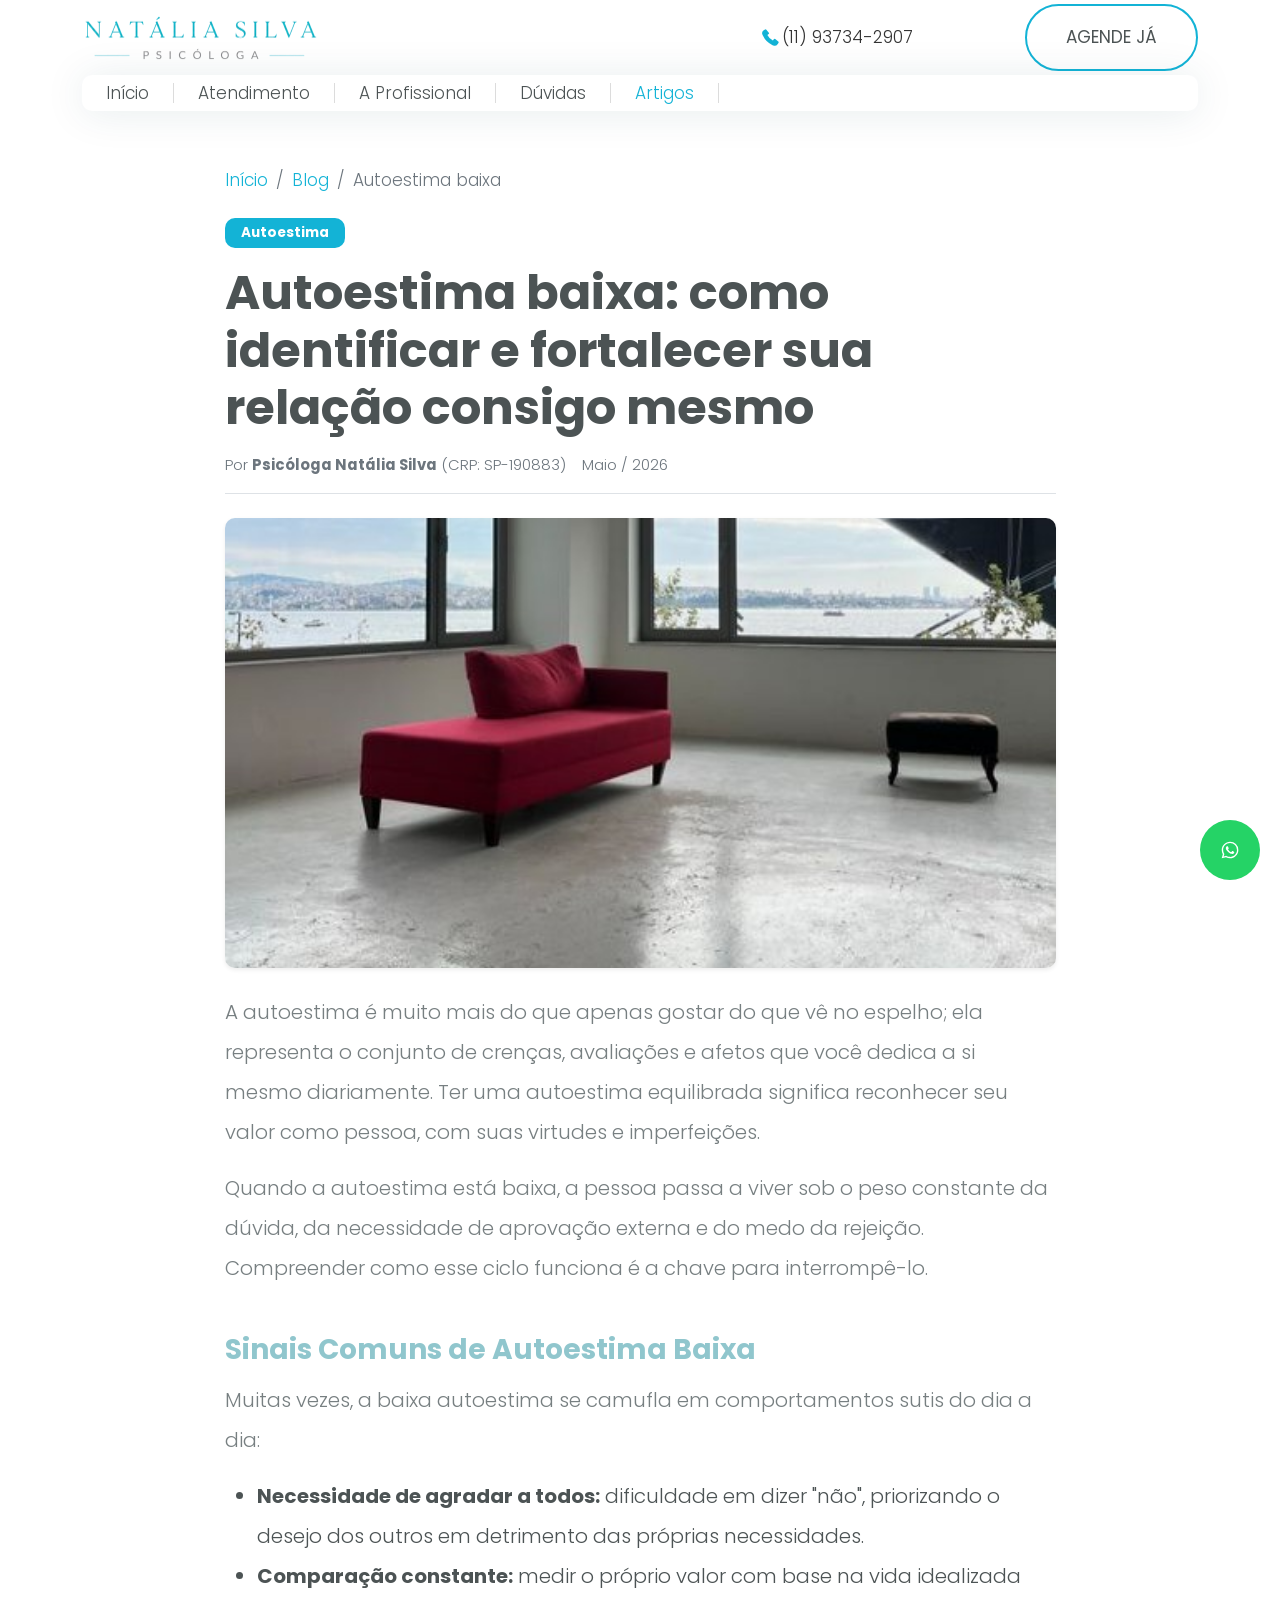
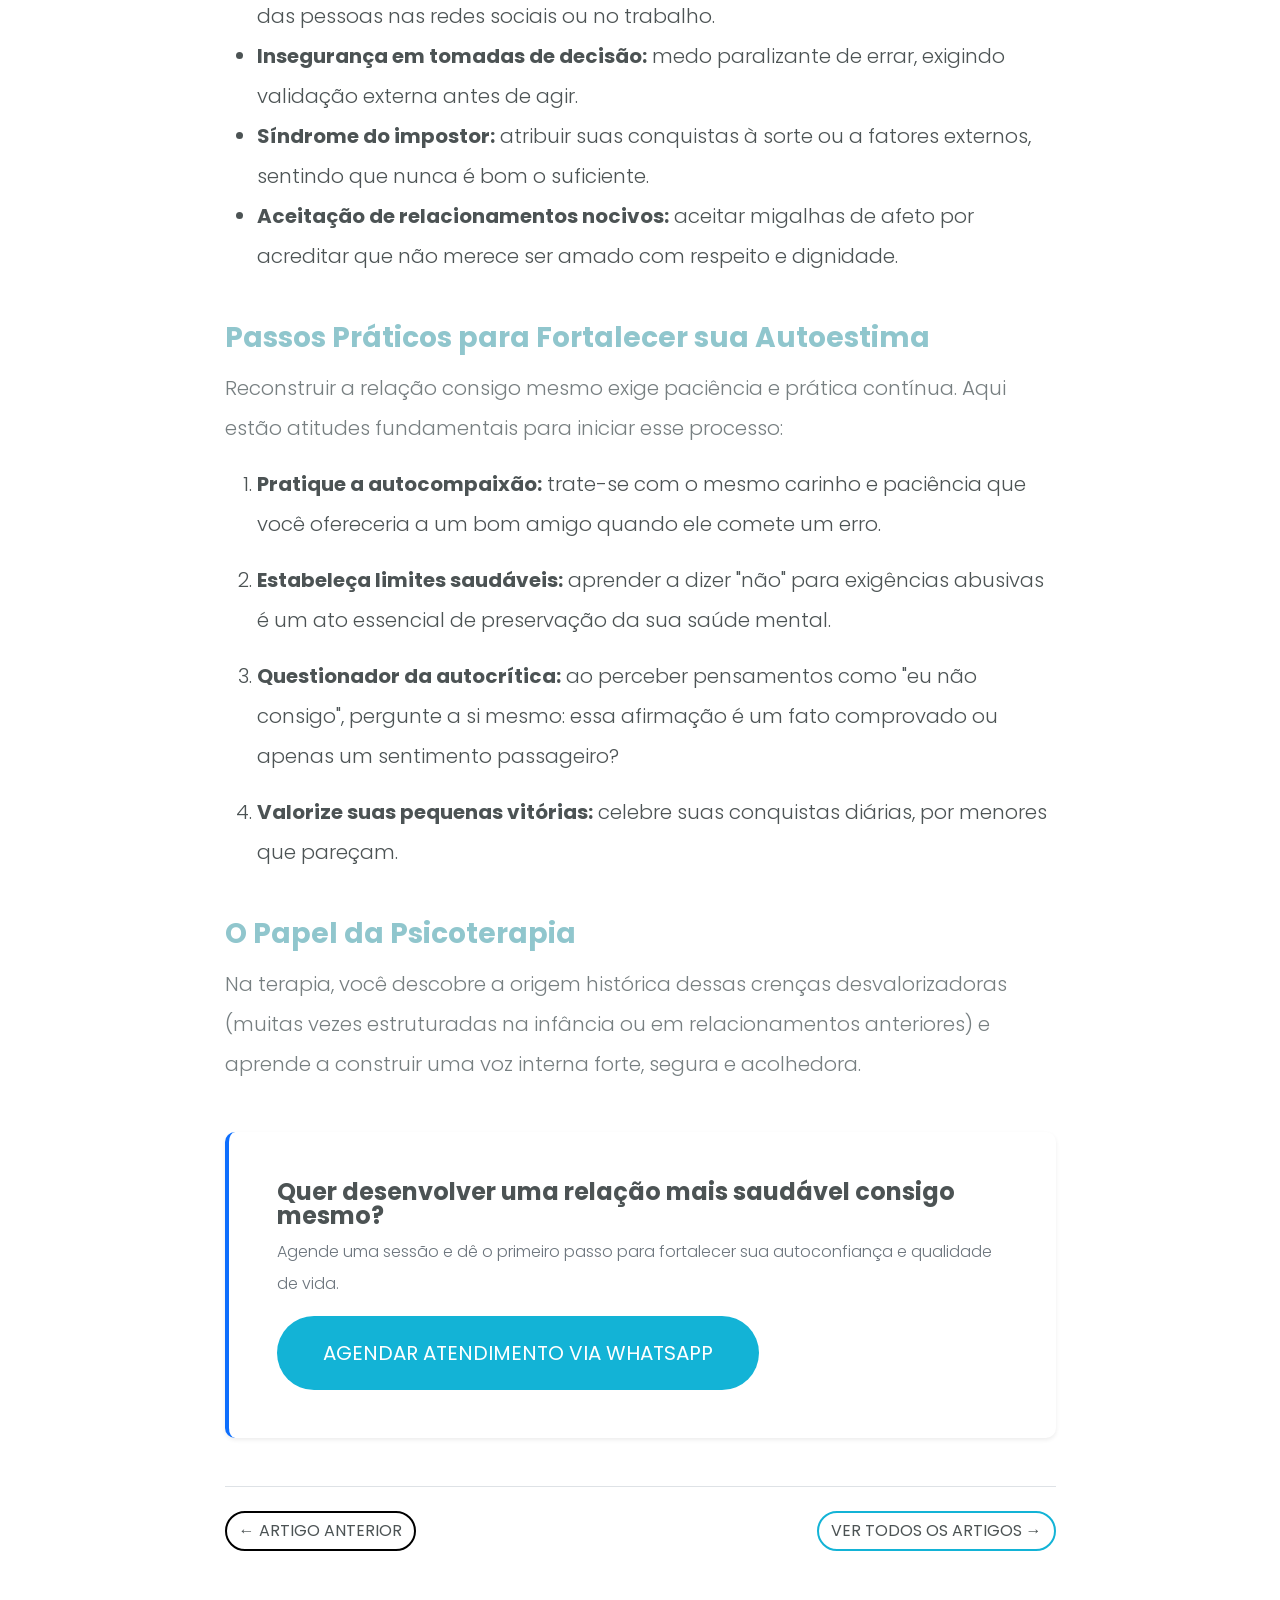
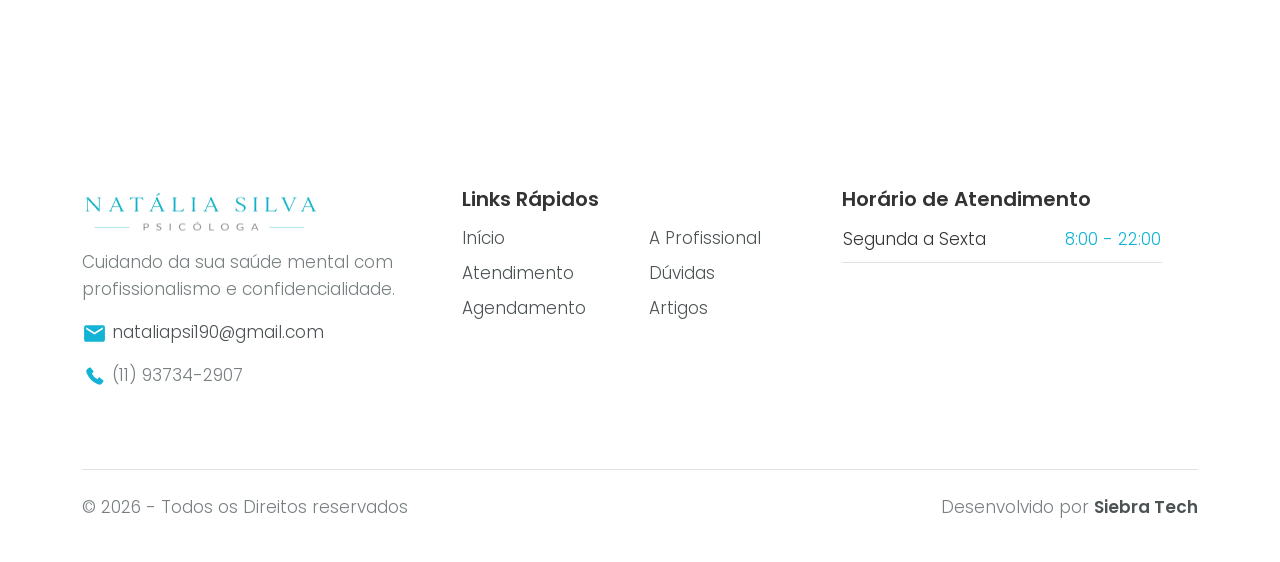
<file: artigo-autoestima-baixa-como-fortalecer.html>
<!DOCTYPE html>
<html lang="pt-BR">

<head>
  <!-- Google tag (gtag.js) -->
  <script async src="https://www.googletagmanager.com/gtag/js?id=G-2XFNPQYRDM"></script>
  <script>
    window.dataLayer = window.dataLayer || [];
    function gtag() { dataLayer.push(arguments); }
    gtag('js', new Date());

    gtag('config', 'G-2XFNPQYRDM');
  </script>
  <!-- Google Tag Manager -->
  <script>(function (w, d, s, l, i) {
      w[l] = w[l] || []; w[l].push({
        'gtm.start':
          new Date().getTime(), event: 'gtm.js'
      }); var f = d.getElementsByTagName(s)[0],
        j = d.createElement(s), dl = l != 'dataLayer' ? '&l=' + l : ''; j.async = true; j.src =
          'https://www.googletagmanager.com/gtm.js?id=' + i + dl; f.parentNode.insertBefore(j, f);
    })(window, document, 'script', 'dataLayer', 'GTM-W3HD6X52');</script>
  <!-- End Google Tag Manager -->
   <!-- Google tag (gtag.js) event -->
<script>
  gtag('event', 'botao_whats', {
    // <event_parameters>
  });
</script>

  <title>Autoestima baixa: como identificar e fortalecer sua relação consigo mesmo | Psicóloga Natália Silva</title>
  <meta charset="utf-8">
  <meta http-equiv="X-UA-Compatible" content="IE=edge">
  <meta name="viewport" content="width=device-width, initial-scale=1.0">
  <meta name="description"
    content="Descubra como reconhecer a baixa autoestima, parar o ciclo de autocrítica destrutiva e desenvolver um amor-próprio saudável através da psicoterapia.">
  <meta name="keywords"
    content="autoestima baixa, como melhorar autoestima, amor proprio, autoconhecimento, psicologa autoestima">

  <meta property="og:title" content="Autoestima baixa: como identificar e fortalecer sua relação consigo mesmo">
  <meta property="og:description"
    content="Aprenda a reconhecer padrões limitantes e a construir uma autoimagem mais forte e saudável.">
  <meta property="og:image" content="images/post-item3.jpg">
  <meta property="og:type" content="article">

  <link rel="shortcut icon" href="images/favico.png" type="image/x-icon">
  <link rel="stylesheet" type="text/css" href="css/bootstrap.min.css">
  <link rel="stylesheet" type="text/css" href="style.css">
  <link rel="preconnect" href="https://fonts.googleapis.com">
  <link rel="preconnect" href="https://fonts.gstatic.com" crossorigin>
  <link href="https://fonts.googleapis.com/css2?family=Poppins:wght@200;300;400;500;600;700;800;900&display=swap"
    rel="stylesheet">
</head>

<body>
  <!-- Google Tag Manager (noscript) -->
  <noscript><iframe src="https://www.googletagmanager.com/ns.html?id=GTM-W3HD6X52" height="0" width="0"
      style="display:none;visibility:hidden"></iframe></noscript>
  <!-- End Google Tag Manager (noscript) -->
  <svg xmlns="http://www.w3.org/2000/svg" style="display: none;">
    <symbol xmlns="http://www.w3.org/2000/svg" id="navbar-icon" viewBox="0 0 16 16">
      <path
        d="M14 10.5a.5.5 0 0 0-.5-.5h-3a.5.5 0 0 0 0 1h3a.5.5 0 0 0 .5-.5zm0-3a.5.5 0 0 0-.5-.5h-7a.5.5 0 0 0 0 1h7a.5.5 0 0 0 .5-.5zm0-3a.5.5 0 0 0-.5-.5h-11a.5.5 0 0 0 0 1h11a.5.5 0 0 0 .5-.5z" />
    </symbol>
    <symbol xmlns="http://www.w3.org/2000/svg" id="phone" viewBox="0 0 24 24">
      <path fill="currentColor"
        d="M5 9.86a18.466 18.466 0 0 0 9.566 9.292l.68.303a3.5 3.5 0 0 0 4.33-1.247l.889-1.324a1 1 0 0 0-.203-1.335l-3.012-2.43a1 1 0 0 0-1.431.183l-.932 1.257a12.14 12.14 0 0 1-5.51-5.511l1.256-.932a1 1 0 0 0 .183-1.431l-2.43-3.012a1 1 0 0 0-1.335-.203l-1.333.894a3.5 3.5 0 0 0-1.237 4.355L5 9.86Z" />
    </symbol>
    <symbol xmlns="http://www.w3.org/2000/svg" id="email" viewBox="0 0 24 24">
      <path fill="currentColor"
        d="M20 4H4c-1.1 0-1.99.9-1.99 2L2 18c0 1.1.9 2 2 2h16c1.1 0 2-.9 2-2V6c0-1.1-.9-2-2-2zm0 4l-8 5l-8-5V6l8 5l8-5v2z" />
    </symbol>
    <symbol xmlns="http://www.w3.org/2000/svg" id="whatsapp-icon" viewBox="0 0 24 24">
      <path fill="currentColor"
        d="M19.05 4.91A9.82 9.82 0 0 0 12.04 2C6.55 2 2.08 6.47 2.08 11.96c0 1.76.46 3.48 1.34 5L2 22l5.18-1.36a9.93 9.93 0 0 0 4.86 1.24h.01c5.49 0 9.96-4.47 9.96-9.96a9.9 9.9 0 0 0-2.96-7.01m-7.01 15.3h-.01a8.3 8.3 0 0 1-4.22-1.15l-.3-.18l-3.08.81l.82-3l-.2-.31a8.23 8.23 0 0 1-1.27-4.42c0-4.57 3.72-8.29 8.3-8.29a8.24 8.24 0 0 1 5.87 2.43a8.2 8.2 0 0 1 2.43 5.87c0 4.58-3.72 8.3-8.29 8.3m4.55-6.17c-.25-.13-1.47-.72-1.7-.8c-.23-.09-.39-.13-.56.12c-.17.25-.64.8-.79.96c-.14.17-.29.19-.54.07c-.25-.13-1.05-.39-2-1.23c-.74-.66-1.24-1.47-1.39-1.72c-.15-.25-.02-.38.11-.5c.11-.11.25-.29.37-.43c.12-.15.17-.25.25-.42c.08-.17.04-.31-.02-.43c-.06-.13-.56-1.35-.77-1.85c-.2-.48-.41-.42-.56-.43h-.48c-.17 0-.43.06-.66.31c-.23.25-.87.85-.87 2.07c0 1.22.89 2.4 1.01 2.56c.12.17 1.75 2.67 4.23 3.74c.59.26 1.05.41 1.41.52c.59.19 1.12.16 1.54.1c.47-.07 1.47-.6 1.68-1.18c.21-.58.21-1.08.15-1.18c-.06-.1-.23-.17-.48-.3" />
    </symbol>
  </svg>

  <header id="header">
    <!-- TOPO - APENAS DESKTOP -->
    <nav class="header-top pt-1 pb-1 d-none d-lg-block">
      <div class="container">
        <div class="row justify-content-between align-items-center">
          <div class="col-lg-5 col-md-4 col-sm-6">
            <a class="navbar-brand" href="index.html">
              <img src="images/main-logo.png" class="logo" width="237" height="50" alt="Psicóloga Natália Silva">
            </a>
          </div>
          <div class="col-lg-4 col-md-4 d-md-block d-sm-none">
            <ul class="contact-list d-flex justify-content-lg-end flex-wrap list-unstyled m-0">
              <li class="ps-xl-3">
                <svg class="phone primary-color" width="24" height="24">
                  <use xlink:href="#phone"></use>
                </svg>(11) 93734-2907
              </li>
            </ul>
          </div>
          <div class="col-lg-3 col-md-4 col-sm-6">
            <div class="btn-book text-end">
              <a href="https://api.whatsapp.com/send?phone=5511937342907&text=Ol%C3%A1%20Psic%C3%B3loga%20Nat%C3%A1lia.%20Vi%20seu%20contato%20na%20internet%20e%20estou%20entrando%20em%20contato%20para%20agendar%20uma%20consulta."
                class="btn btn-medium btn-outline-primary btn-pill text-uppercase" target="_blank"
                rel="noopener noreferrer">Agende Já</a>
            </div>
          </div>
        </div>
      </div>
    </nav>

    <!-- MENU -->
    <nav id="primary-header" class="navbar navbar-expand-lg shadow-none" aria-label="navbar">
      <div class="container">

        <!-- Logo somente Mobile -->
        <a class="navbar-brand d-lg-none" href="index.html">
          <img src="images/main-logo.png" class="logo" height="45" alt="Natália Silva">
        </a>

        <!-- Botão Mobile -->
        <button class="navbar-toggler" type="button" data-bs-toggle="collapse" data-bs-target="#navbar-primary"
          aria-controls="navbar-primary" aria-expanded="false" aria-label="Toggle navigation">
          <svg class="navbar-icon primary-color-500" width="42" height="42">
            <use xlink:href="#navbar-icon"></use>
          </svg>
        </button>
        <div class="header-bottom collapse navbar-collapse bg-light border-radius-10 py-2" id="navbar-primary">
          <ul class="navbar-nav me-auto mb-2 mb-lg-0">
            <li class="nav-item ps-4 pe-4 border-right">
              <a class="nav-link text-dark p-0 mt-3 mt-lg-0" href="index.html#intro">Início</a>
            </li>
            <li class="nav-item ps-4 pe-4 border-right">
              <a class="nav-link text-dark p-0" href="index.html#our-services">Atendimento</a>
            </li>
            <li class="nav-item ps-4 pe-4 border-right">
              <a class="nav-link text-dark p-0" href="index.html#our-team">A Profissional</a>
            </li>
            <li class="nav-item ps-4 pe-4 border-right">
              <a class="nav-link text-dark p-0" href="index.html#faqs">Dúvidas</a>
            </li>
            <li class="nav-item ps-4 pe-4 border-right">
              <a class="nav-link text-dark active p-0" href="blog.html">Artigos</a>
            </li>
          </ul>
        </div>
      </div>
    </nav>
  </header>

  <a href="https://api.whatsapp.com/send?phone=5511937342907&text=Ol%C3%A1%20Psic%C3%B3loga%20Nat%C3%A1lia.%20Vi%20seu%20contato%20na%20internet%20e%20estou%20entrando%20em%20contato%20para%20agendar%20uma%20consulta."
    class="whatsapp-float" target="_blank" rel="noopener noreferrer">
    <svg width="20" height="20">
      <use xlink:href="#whatsapp-icon"></use>
    </svg>
  </a>

  <!-- Conteúdo do Artigo -->
  <article class="padding-large pt-5">
    <div class="container">
      <div class="row justify-content-center">
        <div class="col-lg-9">

          <nav aria-label="breadcrumb" class="mb-4">
            <ol class="breadcrumb">
              <li class="breadcrumb-item"><a href="index.html" class="text-primary">Início</a></li>
              <li class="breadcrumb-item"><a href="blog.html" class="text-primary">Blog</a></li>
              <li class="breadcrumb-item active" aria-current="page">Autoestima baixa</li>
            </ol>
          </nav>

          <span class="badge bg-primary px-3 py-2 border-radius-10 mb-3" style="font-size: 0.85rem;">Autoestima</span>
          <h1 class="display-5 fw-bold text-dark mb-3">Autoestima baixa: como identificar e fortalecer sua relação
            consigo mesmo</h1>

          <div class="d-flex align-items-center text-muted small mb-4 pb-3 border-bottom">
            <span class="me-3">Por <strong>Psicóloga Natália Silva</strong> (CRP: SP-190883)</span>
            <span>Maio / 2026</span>
          </div>

          <div class="mb-4">
            <img src="images/post-item3.jpg" alt="Autoestima baixa fortalecimento autoconhecimento"
              class="img-fluid border-radius-10 w-100 shadow-sm" style="max-height: 450px; object-fit: cover;">
          </div>

          <div class="article-body lh-lg fs-5 text-dark">
            <p>A autoestima é muito mais do que apenas gostar do que vê no espelho; ela representa o conjunto de
              crenças, avaliações e afetos que você dedica a si mesmo diariamente. Ter uma autoestima equilibrada
              significa reconhecer seu valor como pessoa, com suas virtudes e imperfeições.</p>

            <p>Quando a autoestima está baixa, a pessoa passa a viver sob o peso constante da dúvida, da necessidade de
              aprovação externa e do medo da rejeição. Compreender como esse ciclo funciona é a chave para
              interrompê-lo.</p>

            <h3 class="fw-bold mt-5 mb-3 text-primary-500">Sinais Comuns de Autoestima Baixa</h3>
            <p>Muitas vezes, a baixa autoestima se camufla em comportamentos sutis do dia a dia:</p>
            <ul class="mb-4">
              <li><strong>Necessidade de agradar a todos:</strong> dificuldade em dizer "não", priorizando o desejo dos
                outros em detrimento das próprias necessidades.</li>
              <li><strong>Comparação constante:</strong> medir o próprio valor com base na vida idealizada das pessoas
                nas redes sociais ou no trabalho.</li>
              <li><strong>Insegurança em tomadas de decisão:</strong> medo paralizante de errar, exigindo validação
                externa antes de agir.</li>
              <li><strong>Síndrome do impostor:</strong> atribuir suas conquistas à sorte ou a fatores externos,
                sentindo que nunca é bom o suficiente.</li>
              <li><strong>Aceitação de relacionamentos nocivos:</strong> aceitar migalhas de afeto por acreditar que não
                merece ser amado com respeito e dignidade.</li>
            </ul>

            <h3 class="fw-bold mt-5 mb-3 text-primary-500">Passos Práticos para Fortalecer sua Autoestima</h3>
            <p>Reconstruir a relação consigo mesmo exige paciência e prática contínua. Aqui estão atitudes fundamentais
              para iniciar esse processo:</p>

            <ol class="mb-4">
              <li class="mb-3"><strong>Pratique a autocompaixão:</strong> trate-se com o mesmo carinho e paciência que
                você ofereceria a um bom amigo quando ele comete um erro.</li>
              <li class="mb-3"><strong>Estabeleça limites saudáveis:</strong> aprender a dizer "não" para exigências
                abusivas é um ato essencial de preservação da sua saúde mental.</li>
              <li class="mb-3"><strong>Questionador da autocrítica:</strong> ao perceber pensamentos como "eu não
                consigo", pergunte a si mesmo: essa afirmação é um fato comprovado ou apenas um sentimento passageiro?
              </li>
              <li class="mb-3"><strong>Valorize suas pequenas vitórias:</strong> celebre suas conquistas diárias, por
                menores que pareçam.</li>
            </ol>

            <h3 class="fw-bold mt-5 mb-3 text-primary-500">O Papel da Psicoterapia</h3>
            <p>Na terapia, você descobre a origem histórica dessas crenças desvalorizadoras (muitas vezes estruturadas
              na infância ou em relacionamentos anteriores) e aprende a construir uma voz interna forte, segura e
              acolhedora.</p>

            <div class="bg-light p-4 p-md-5 border-radius-10 mt-5 border-start border-primary border-4 shadow-sm">
              <h4 class="fw-bold text-dark mb-2">Quer desenvolver uma relação mais saudável consigo mesmo?</h4>
              <p class="text-muted mb-3 fs-6">Agende uma sessão e dê o primeiro passo para fortalecer sua autoconfiança
                e qualidade de vida.</p>
              <a href="https://api.whatsapp.com/send?phone=5511937342907&text=Ol%C3%A1%20Psic%C3%B3loga%20Nat%C3%A1lia.%20Li%20seu%20artigo%20sobre%20autoestima%20e%20gostaria%20de%20agendar%20uma%20consulta."
                class="btn btn-medium btn-primary btn-pill text-uppercase" target="_blank" rel="noopener noreferrer">
                Agendar Atendimento via WhatsApp
              </a>
            </div>

            <div class="d-flex justify-content-between align-items-center mt-5 pt-4 border-top">
              <a href="artigo-ansiedade-sintomas-e-causas.html" class="btn btn-outline-dark btn-pill text-uppercase">←
                Artigo Anterior</a>
              <a href="blog.html" class="btn btn-outline-primary btn-pill text-uppercase">Ver Todos os Artigos →</a>
            </div>

          </div>

        </div>
      </div>
    </div>
  </article>

  <!-- Footer -->
  <footer id="footer" class="overflow-hidden padding-large pb-0">
    <div class="container">
      <div class="row d-flex flex-wrap justify-content-between">
        <div class="col-lg-4 col-md-6 col-sm-6 pb-3">
          <div class="footer-menu">
            <img src="images/main-logo.png" alt="logo" class="pb-3" width="237" height="60">
            <p>Cuidando da sua saúde mental com profissionalismo e confidencialidade.</p>
            <div class="contact-item">
              <p>
                <svg class="email primary-color" width="25" height="25">
                  <use xlink:href="#email"></use>
                </svg>
                <a href="mailto:nataliapsi190@gmail.com">nataliapsi190@gmail.com</a>
              </p>
              <p>
                <svg class="phone primary-color" width="25" height="25">
                  <use xlink:href="#phone"></use>
                </svg>
                <span>(11) 93734-2907</span>
              </p>
            </div>
          </div>
        </div>
        <div class="col-lg-4 col-md-6 col-sm-6 pb-3">
          <div class="footer-menu">
            <h5 class="widget-title pb-2 fw-semibold">Links Rápidos</h5>
            <ul class="menu-list list-unstyled">
              <li class="pb-2"><a href="index.html#intro">Início</a></li>
              <li class="pb-2"><a href="index.html#our-services">Atendimento</a></li>
              <li class="pb-2"><a href="index.html#book-appointment">Agendamento</a></li>
              <li class="pb-2"><a href="index.html#our-team">A Profissional</a></li>
              <li class="pb-2"><a href="index.html#faqs">Dúvidas</a></li>
              <li class="pb-2"><a href="blog.html">Artigos</a></li>
            </ul>
          </div>
        </div>
        <div class="col-lg-4 col-md-6 col-sm-6 pb-3">
          <div class="footer-menu">
            <h5 class="widget-title fw-semibold">Horário de Atendimento</h5>
            <table class="schedule">
              <tr class="d-flex justify-content-between border-bottom py-2">
                <td>Segunda a Sexta</td>
                <td class="text-primary">8:00 - 22:00</td>
              </tr>
            </table>
          </div>
        </div>
      </div>
      <div class="d-md-flex text-center justify-content-between border-top mt-5 py-4">
        <p>© 2026 - Todos os Direitos reservados</p>
        <p>Desenvolvido por <a href="#" class="fw-semibold">Siebra Tech</a></p>
      </div>
    </div>
  </footer>

  <script type="text/javascript" src="js/bootstrap.bundle.min.js"></script>
  <script type="text/javascript" src="js/script.js"></script>
</body>

</html>
</file>
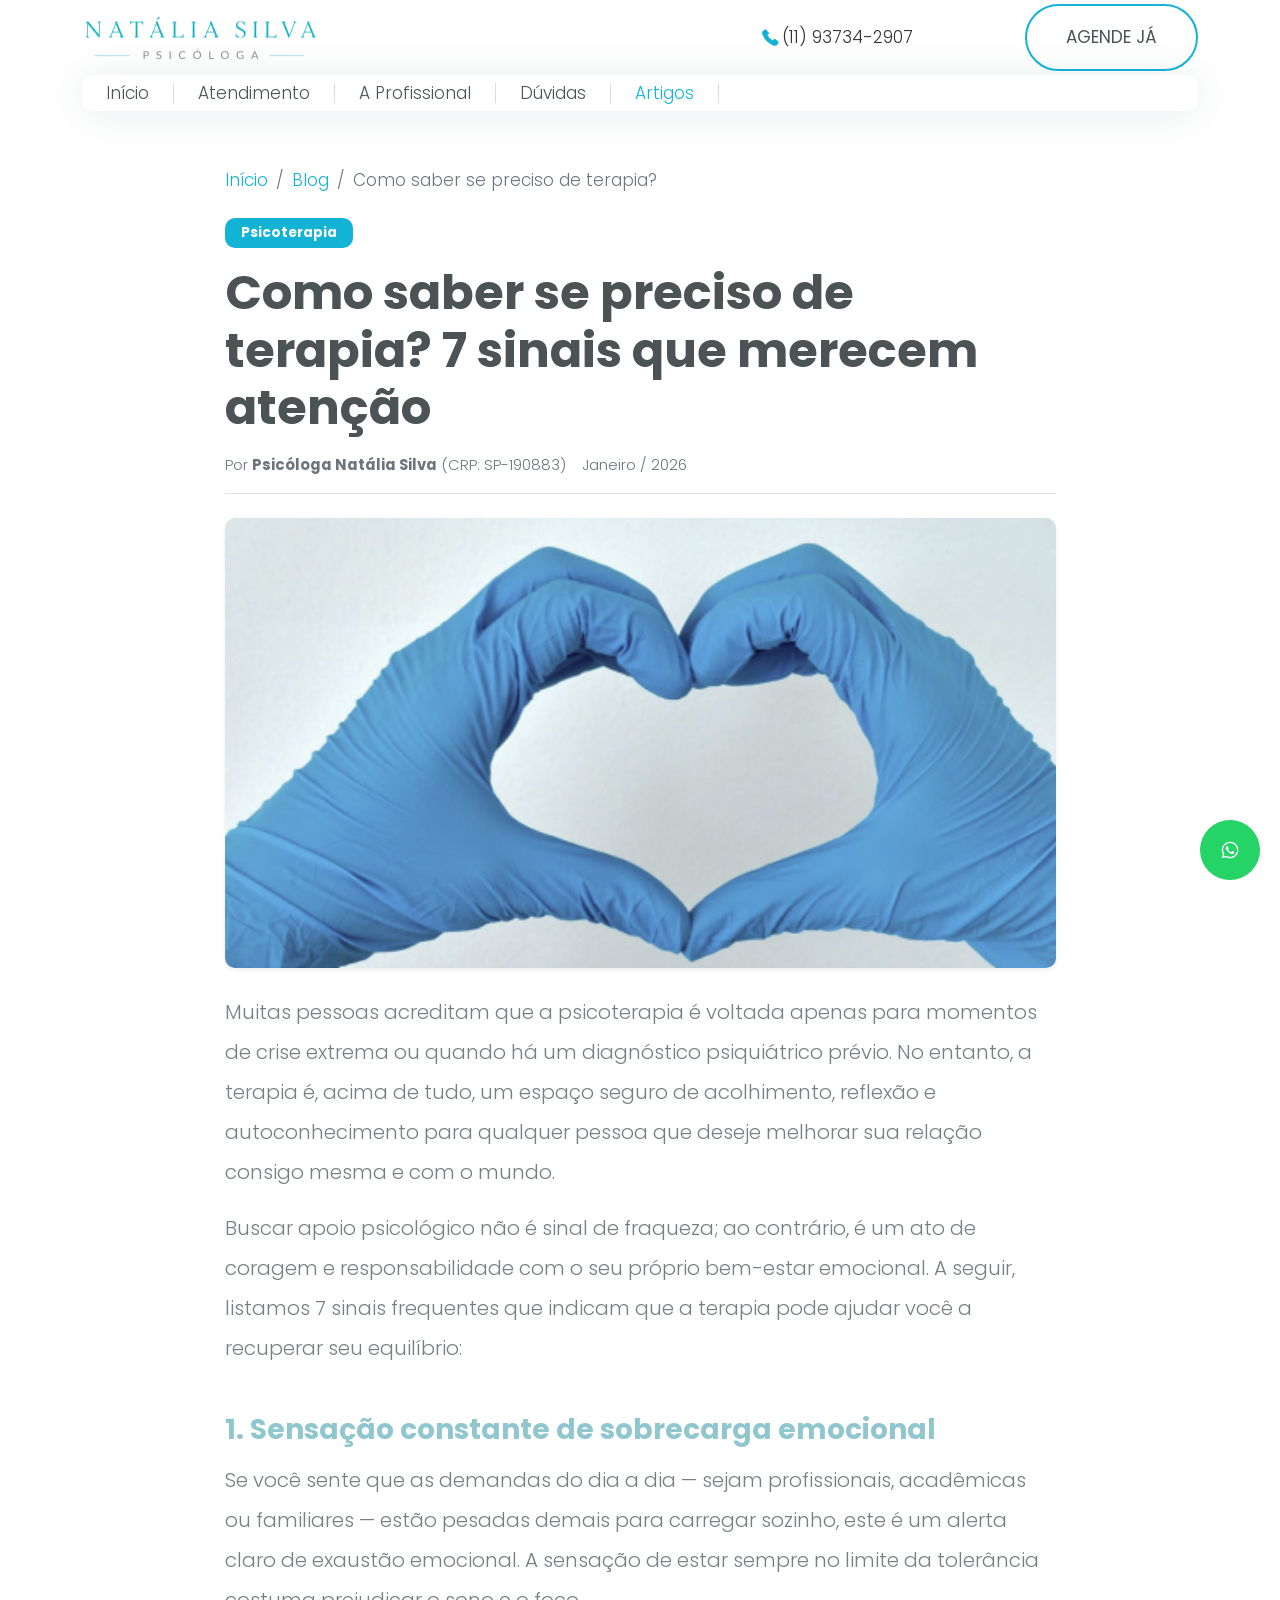
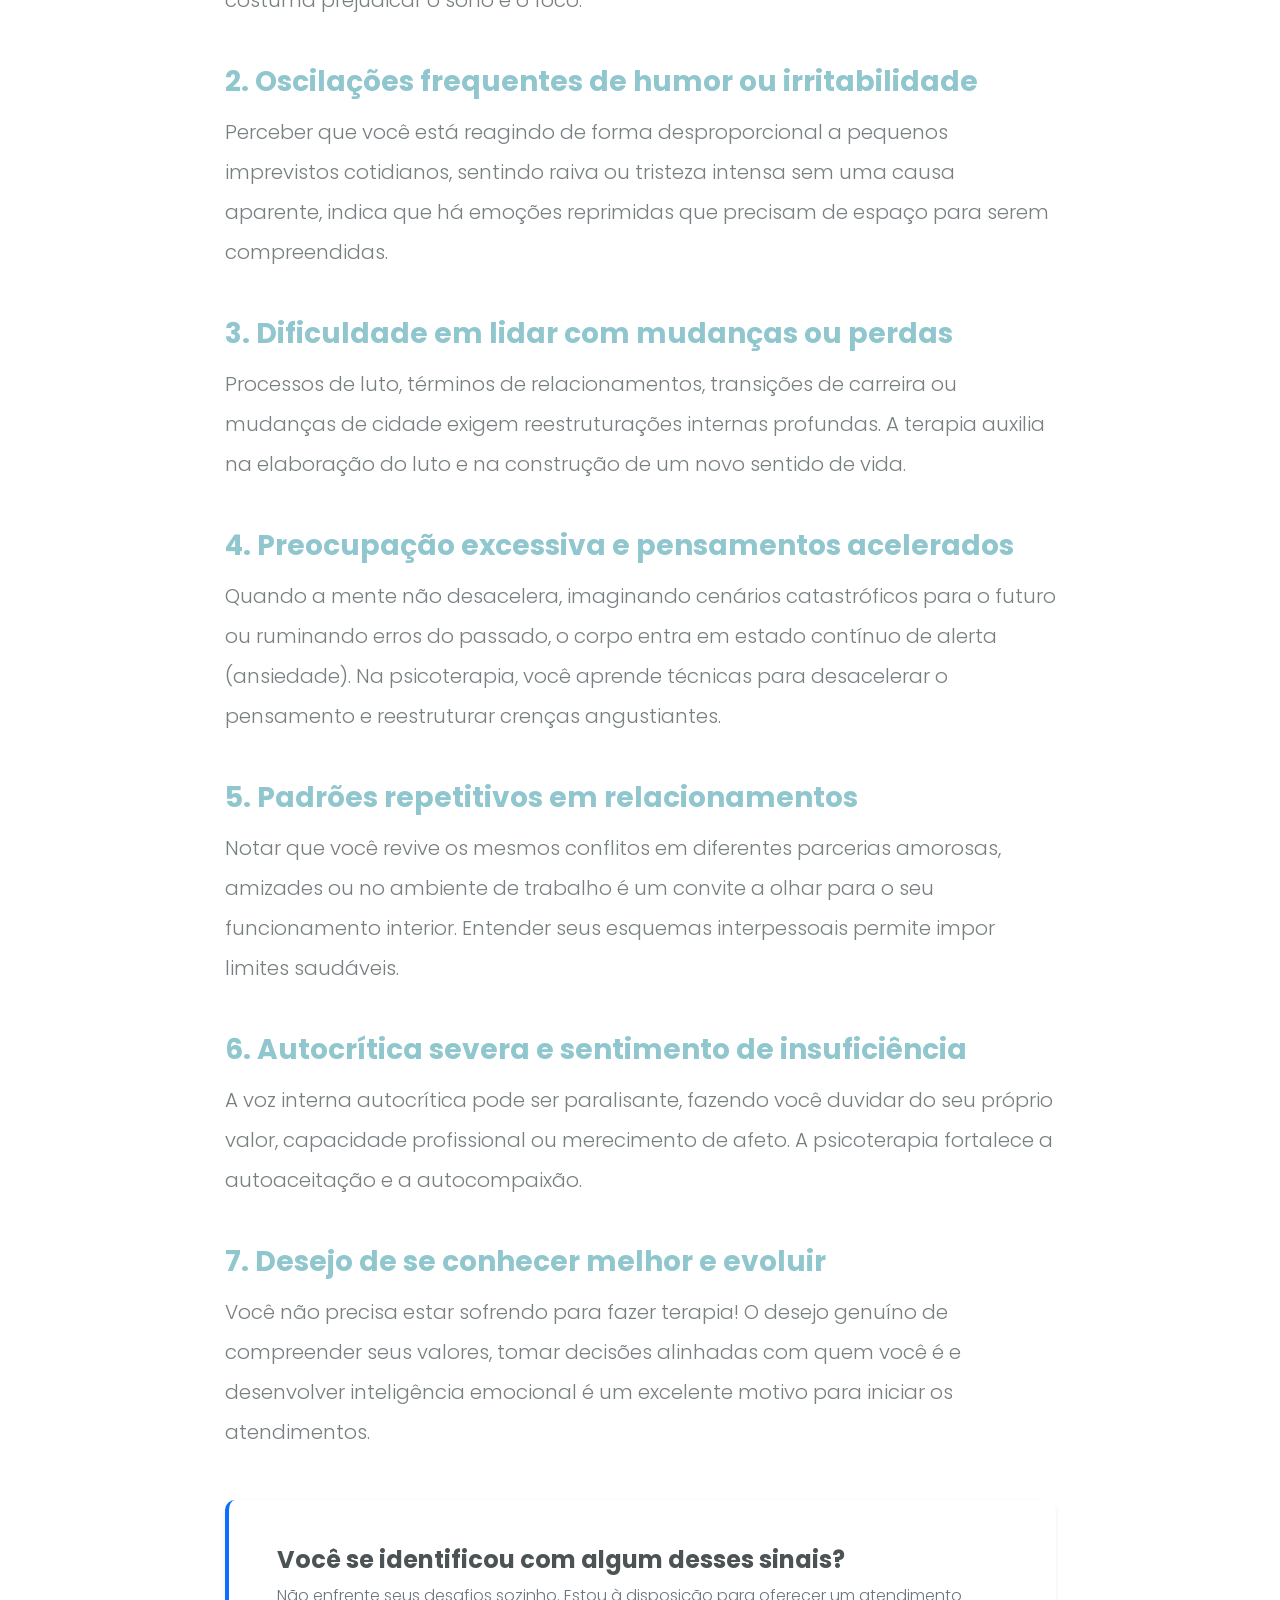
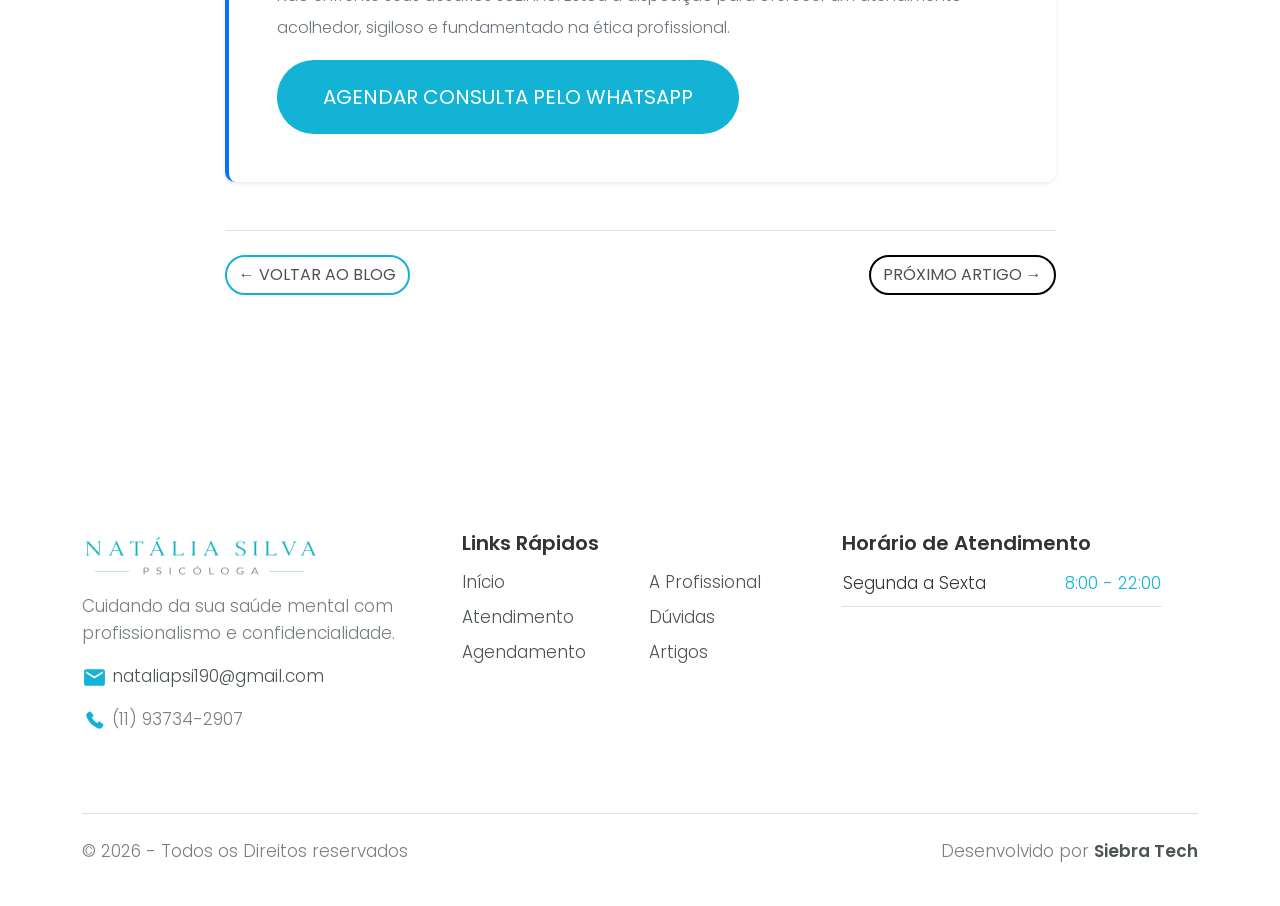
<file: artigo-como-saber-se-preciso-de-terapia.html>
<!DOCTYPE html>
<html lang="pt-BR">

<head>
  <!-- Google tag (gtag.js) -->
  <script async src="https://www.googletagmanager.com/gtag/js?id=G-2XFNPQYRDM"></script>
  <script>
    window.dataLayer = window.dataLayer || [];
    function gtag() { dataLayer.push(arguments); }
    gtag('js', new Date());

    gtag('config', 'G-2XFNPQYRDM');
  </script>
  <!-- Google Tag Manager -->
  <script>(function (w, d, s, l, i) {
      w[l] = w[l] || []; w[l].push({
        'gtm.start':
          new Date().getTime(), event: 'gtm.js'
      }); var f = d.getElementsByTagName(s)[0],
        j = d.createElement(s), dl = l != 'dataLayer' ? '&l=' + l : ''; j.async = true; j.src =
          'https://www.googletagmanager.com/gtm.js?id=' + i + dl; f.parentNode.insertBefore(j, f);
    })(window, document, 'script', 'dataLayer', 'GTM-W3HD6X52');</script>
  <!-- End Google Tag Manager -->
   <!-- Google tag (gtag.js) event -->
<script>
  gtag('event', 'botao_whats', {
    // <event_parameters>
  });
</script>

  <title>Como saber se preciso de terapia? 7 sinais que merecem atenção | Psicóloga Natália Silva</title>
  <meta charset="utf-8">
  <meta http-equiv="X-UA-Compatible" content="IE=edge">
  <meta name="viewport" content="width=device-width, initial-scale=1.0">
  <meta name="description"
    content="Entenda os 7 sinais mais comuns de que é o momento certo para buscar atendimento psicológico e cuidar da sua saúde mental com acolhimento e ética.">
  <meta name="keywords"
    content="preciso de terapia, quando ir ao psicologo, sinais de ansiedade, apoio emocional, psicoterapia online">

  <meta property="og:title" content="Como saber se preciso de terapia? 7 sinais que merecem atenção">
  <meta property="og:description"
    content="Saber o momento certo de iniciar a terapia é um passo essencial para o bem-estar emocional. Leia os 7 sinais.">
  <meta property="og:image" content="images/post-item1.jpg">
  <meta property="og:type" content="article">

  <link rel="shortcut icon" href="images/favico.png" type="image/x-icon">
  <link rel="stylesheet" type="text/css" href="css/bootstrap.min.css">
  <link rel="stylesheet" type="text/css" href="style.css">
  <link rel="preconnect" href="https://fonts.googleapis.com">
  <link rel="preconnect" href="https://fonts.gstatic.com" crossorigin>
  <link href="https://fonts.googleapis.com/css2?family=Poppins:wght@200;300;400;500;600;700;800;900&display=swap"
    rel="stylesheet">
</head>

<body>
  <!-- Google Tag Manager (noscript) -->
  <noscript><iframe src="https://www.googletagmanager.com/ns.html?id=GTM-W3HD6X52" height="0" width="0"
      style="display:none;visibility:hidden"></iframe></noscript>
  <!-- End Google Tag Manager (noscript) -->

  <svg xmlns="http://www.w3.org/2000/svg" style="display: none;">
    <symbol xmlns="http://www.w3.org/2000/svg" id="navbar-icon" viewBox="0 0 16 16">
      <path
        d="M14 10.5a.5.5 0 0 0-.5-.5h-3a.5.5 0 0 0 0 1h3a.5.5 0 0 0 .5-.5zm0-3a.5.5 0 0 0-.5-.5h-7a.5.5 0 0 0 0 1h7a.5.5 0 0 0 .5-.5zm0-3a.5.5 0 0 0-.5-.5h-11a.5.5 0 0 0 0 1h11a.5.5 0 0 0 .5-.5z" />
    </symbol>
    <symbol xmlns="http://www.w3.org/2000/svg" id="phone" viewBox="0 0 24 24">
      <path fill="currentColor"
        d="M5 9.86a18.466 18.466 0 0 0 9.566 9.292l.68.303a3.5 3.5 0 0 0 4.33-1.247l.889-1.324a1 1 0 0 0-.203-1.335l-3.012-2.43a1 1 0 0 0-1.431.183l-.932 1.257a12.14 12.14 0 0 1-5.51-5.511l1.256-.932a1 1 0 0 0 .183-1.431l-2.43-3.012a1 1 0 0 0-1.335-.203l-1.333.894a3.5 3.5 0 0 0-1.237 4.355L5 9.86Z" />
    </symbol>
    <symbol xmlns="http://www.w3.org/2000/svg" id="email" viewBox="0 0 24 24">
      <path fill="currentColor"
        d="M20 4H4c-1.1 0-1.99.9-1.99 2L2 18c0 1.1.9 2 2 2h16c1.1 0 2-.9 2-2V6c0-1.1-.9-2-2-2zm0 4l-8 5l-8-5V6l8 5l8-5v2z" />
    </symbol>
    <symbol xmlns="http://www.w3.org/2000/svg" id="whatsapp-icon" viewBox="0 0 24 24">
      <path fill="currentColor"
        d="M19.05 4.91A9.82 9.82 0 0 0 12.04 2C6.55 2 2.08 6.47 2.08 11.96c0 1.76.46 3.48 1.34 5L2 22l5.18-1.36a9.93 9.93 0 0 0 4.86 1.24h.01c5.49 0 9.96-4.47 9.96-9.96a9.9 9.9 0 0 0-2.96-7.01m-7.01 15.3h-.01a8.3 8.3 0 0 1-4.22-1.15l-.3-.18l-3.08.81l.82-3l-.2-.31a8.23 8.23 0 0 1-1.27-4.42c0-4.57 3.72-8.29 8.3-8.29a8.24 8.24 0 0 1 5.87 2.43a8.2 8.2 0 0 1 2.43 5.87c0 4.58-3.72 8.3-8.29 8.3m4.55-6.17c-.25-.13-1.47-.72-1.7-.8c-.23-.09-.39-.13-.56.12c-.17.25-.64.8-.79.96c-.14.17-.29.19-.54.07c-.25-.13-1.05-.39-2-1.23c-.74-.66-1.24-1.47-1.39-1.72c-.15-.25-.02-.38.11-.5c.11-.11.25-.29.37-.43c.12-.15.17-.25.25-.42c.08-.17.04-.31-.02-.43c-.06-.13-.56-1.35-.77-1.85c-.2-.48-.41-.42-.56-.43h-.48c-.17 0-.43.06-.66.31c-.23.25-.87.85-.87 2.07c0 1.22.89 2.4 1.01 2.56c.12.17 1.75 2.67 4.23 3.74c.59.26 1.05.41 1.41.52c.59.19 1.12.16 1.54.1c.47-.07 1.47-.6 1.68-1.18c.21-.58.21-1.08.15-1.18c-.06-.1-.23-.17-.48-.3" />
    </symbol>
  </svg>

  <header id="header">
    <!-- TOPO - APENAS DESKTOP -->
    <nav class="header-top pt-1 pb-1 d-none d-lg-block">
      <div class="container">
        <div class="row justify-content-between align-items-center">
          <div class="col-lg-5 col-md-4 col-sm-6">
            <a class="navbar-brand" href="index.html">
              <img src="images/main-logo.png" class="logo" width="237" height="50" alt="Psicóloga Natália Silva">
            </a>
          </div>
          <div class="col-lg-4 col-md-4 d-md-block d-sm-none">
            <ul class="contact-list d-flex justify-content-lg-end flex-wrap list-unstyled m-0">
              <li class="ps-xl-3">
                <svg class="phone primary-color" width="24" height="24">
                  <use xlink:href="#phone"></use>
                </svg>(11) 93734-2907
              </li>
            </ul>
          </div>
          <div class="col-lg-3 col-md-4 col-sm-6">
            <div class="btn-book text-end">
              <a href="https://api.whatsapp.com/send?phone=5511937342907&text=Ol%C3%A1%20Psic%C3%B3loga%20Nat%C3%A1lia.%20Vi%20seu%20contato%20na%20internet%20e%20estou%20entrando%20em%20contato%20para%20agendar%20uma%20consulta."
                class="btn btn-medium btn-outline-primary btn-pill text-uppercase" target="_blank"
                rel="noopener noreferrer">Agende Já</a>
            </div>
          </div>
        </div>
      </div>
    </nav>

    <!-- MENU -->
    <nav id="primary-header" class="navbar navbar-expand-lg shadow-none" aria-label="navbar">
      <div class="container">

        <!-- Logo somente Mobile -->
        <a class="navbar-brand d-lg-none" href="index.html">
          <img src="images/main-logo.png" class="logo" height="45" alt="Natália Silva">
        </a>

        <!-- Botão Mobile -->
        <button class="navbar-toggler" type="button" data-bs-toggle="collapse" data-bs-target="#navbar-primary"
          aria-controls="navbar-primary" aria-expanded="false" aria-label="Toggle navigation">
          <svg class="navbar-icon primary-color-500" width="42" height="42">
            <use xlink:href="#navbar-icon"></use>
          </svg>
        </button>
        <div class="header-bottom collapse navbar-collapse bg-light border-radius-10 py-2" id="navbar-primary">
          <ul class="navbar-nav me-auto mb-2 mb-lg-0">
            <li class="nav-item ps-4 pe-4 border-right">
              <a class="nav-link text-dark p-0 mt-3 mt-lg-0" href="index.html#intro">Início</a>
            </li>
            <li class="nav-item ps-4 pe-4 border-right">
              <a class="nav-link text-dark p-0" href="index.html#our-services">Atendimento</a>
            </li>
            <li class="nav-item ps-4 pe-4 border-right">
              <a class="nav-link text-dark p-0" href="index.html#our-team">A Profissional</a>
            </li>
            <li class="nav-item ps-4 pe-4 border-right">
              <a class="nav-link text-dark p-0" href="index.html#faqs">Dúvidas</a>
            </li>
            <li class="nav-item ps-4 pe-4 border-right">
              <a class="nav-link text-dark active p-0" href="blog.html">Artigos</a>
            </li>
          </ul>
        </div>
      </div>
    </nav>
  </header>

  <a href="https://api.whatsapp.com/send?phone=5511937342907&text=Ol%C3%A1%20Psic%C3%B3loga%20Nat%C3%A1lia.%20Vi%20seu%20contato%20na%20internet%20e%20estou%20entrando%20em%20contato%20para%20agendar%20uma%20consulta."
    class="whatsapp-float" target="_blank" rel="noopener noreferrer">
    <svg width="20" height="20">
      <use xlink:href="#whatsapp-icon"></use>
    </svg>
  </a>

  <!-- Conteúdo do Artigo -->
  <article class="padding-large pt-5">
    <div class="container">
      <div class="row justify-content-center">
        <div class="col-lg-9">

          <nav aria-label="breadcrumb" class="mb-4">
            <ol class="breadcrumb">
              <li class="breadcrumb-item"><a href="index.html" class="text-primary">Início</a></li>
              <li class="breadcrumb-item"><a href="blog.html" class="text-primary">Blog</a></li>
              <li class="breadcrumb-item active" aria-current="page">Como saber se preciso de terapia?</li>
            </ol>
          </nav>

          <span class="badge bg-primary px-3 py-2 border-radius-10 mb-3" style="font-size: 0.85rem;">Psicoterapia</span>
          <h1 class="display-5 fw-bold text-dark mb-3">Como saber se preciso de terapia? 7 sinais que merecem atenção
          </h1>

          <div class="d-flex align-items-center text-muted small mb-4 pb-3 border-bottom">
            <span class="me-3">Por <strong>Psicóloga Natália Silva</strong> (CRP: SP-190883)</span>
            <span>Janeiro / 2026</span>
          </div>

          <div class="mb-4">
            <img src="images/post-item1.jpg" alt="Como saber se preciso de terapia"
              class="img-fluid border-radius-10 w-100 shadow-sm" style="max-height: 450px; object-fit: cover;">
          </div>

          <div class="article-body lh-lg fs-5 text-dark">
            <p>Muitas pessoas acreditam que a psicoterapia é voltada apenas para momentos de crise extrema ou quando há
              um diagnóstico psiquiátrico prévio. No entanto, a terapia é, acima de tudo, um espaço seguro de
              acolhimento, reflexão e autoconhecimento para qualquer pessoa que deseje melhorar sua relação consigo
              mesma e com o mundo.</p>

            <p>Buscar apoio psicológico não é sinal de fraqueza; ao contrário, é um ato de coragem e responsabilidade
              com o seu próprio bem-estar emocional. A seguir, listamos 7 sinais frequentes que indicam que a terapia
              pode ajudar você a recuperar seu equilíbrio:</p>

            <h3 class="fw-bold mt-5 mb-3 text-primary-500">1. Sensação constante de sobrecarga emocional</h3>
            <p>Se você sente que as demandas do dia a dia — sejam profissionais, acadêmicas ou familiares — estão
              pesadas demais para carregar sozinho, este é um alerta claro de exaustão emocional. A sensação de estar
              sempre no limite da tolerância costuma prejudicar o sono e o foco.</p>

            <h3 class="fw-bold mt-5 mb-3 text-primary-500">2. Oscilações frequentes de humor ou irritabilidade</h3>
            <p>Perceber que você está reagindo de forma desproporcional a pequenos imprevistos cotidianos, sentindo
              raiva ou tristeza intensa sem uma causa aparente, indica que há emoções reprimidas que precisam de espaço
              para serem compreendidas.</p>

            <h3 class="fw-bold mt-5 mb-3 text-primary-500">3. Dificuldade em lidar com mudanças ou perdas</h3>
            <p>Processos de luto, términos de relacionamentos, transições de carreira ou mudanças de cidade exigem
              reestruturações internas profundas. A terapia auxilia na elaboração do luto e na construção de um novo
              sentido de vida.</p>

            <h3 class="fw-bold mt-5 mb-3 text-primary-500">4. Preocupação excessiva e pensamentos acelerados</h3>
            <p>Quando a mente não desacelera, imaginando cenários catastróficos para o futuro ou ruminando erros do
              passado, o corpo entra em estado contínuo de alerta (ansiedade). Na psicoterapia, você aprende técnicas
              para desacelerar o pensamento e reestruturar crenças angustiantes.</p>

            <h3 class="fw-bold mt-5 mb-3 text-primary-500">5. Padrões repetitivos em relacionamentos</h3>
            <p>Notar que você revive os mesmos conflitos em diferentes parcerias amorosas, amizades ou no ambiente de
              trabalho é um convite a olhar para o seu funcionamento interior. Entender seus esquemas interpessoais
              permite impor limites saudáveis.</p>

            <h3 class="fw-bold mt-5 mb-3 text-primary-500">6. Autocrítica severa e sentimento de insuficiência</h3>
            <p>A voz interna autocrítica pode ser paralisante, fazendo você duvidar do seu próprio valor, capacidade
              profissional ou merecimento de afeto. A psicoterapia fortalece a autoaceitação e a autocompaixão.</p>

            <h3 class="fw-bold mt-5 mb-3 text-primary-500">7. Desejo de se conhecer melhor e evoluir</h3>
            <p>Você não precisa estar sofrendo para fazer terapia! O desejo genuíno de compreender seus valores, tomar
              decisões alinhadas com quem você é e desenvolver inteligência emocional é um excelente motivo para iniciar
              os atendimentos.</p>

            <div class="bg-light p-4 p-md-5 border-radius-10 mt-5 border-start border-primary border-4 shadow-sm">
              <h4 class="fw-bold text-dark mb-2">Você se identificou com algum desses sinais?</h4>
              <p class="text-muted mb-3 fs-6">Não enfrente seus desafios sozinho. Estou à disposição para oferecer um
                atendimento acolhedor, sigiloso e fundamentado na ética profissional.</p>
              <a href="https://api.whatsapp.com/send?phone=5511937342907&text=Ol%C3%A1%20Psic%C3%B3loga%20Nat%C3%A1lia.%20Li%20seu%20artigo%20sobre%20quando%20fazer%20terapia%20e%20gostaria%20de%20agendar%20uma%20consulta."
                class="btn btn-medium btn-primary btn-pill text-uppercase" target="_blank" rel="noopener noreferrer">
                Agendar Consulta pelo WhatsApp
              </a>
            </div>

            <div class="d-flex justify-content-between align-items-center mt-5 pt-4 border-top">
              <a href="blog.html" class="btn btn-outline-primary btn-pill text-uppercase">← Voltar ao Blog</a>
              <a href="artigo-ansiedade-sintomas-e-causas.html"
                class="btn btn-outline-dark btn-pill text-uppercase">Próximo Artigo →</a>
            </div>

          </div>

        </div>
      </div>
    </div>
  </article>

  <!-- Footer -->
  <footer id="footer" class="overflow-hidden padding-large pb-0">
    <div class="container">
      <div class="row d-flex flex-wrap justify-content-between">
        <div class="col-lg-4 col-md-6 col-sm-6 pb-3">
          <div class="footer-menu">
            <img src="images/main-logo.png" alt="logo" class="pb-3" width="237" height="60">
            <p>Cuidando da sua saúde mental com profissionalismo e confidencialidade.</p>
            <div class="contact-item">
              <p>
                <svg class="email primary-color" width="25" height="25">
                  <use xlink:href="#email"></use>
                </svg>
                <a href="mailto:nataliapsi190@gmail.com">nataliapsi190@gmail.com</a>
              </p>
              <p>
                <svg class="phone primary-color" width="25" height="25">
                  <use xlink:href="#phone"></use>
                </svg>
                <span>(11) 93734-2907</span>
              </p>
            </div>
          </div>
        </div>
        <div class="col-lg-4 col-md-6 col-sm-6 pb-3">
          <div class="footer-menu">
            <h5 class="widget-title pb-2 fw-semibold">Links Rápidos</h5>
            <ul class="menu-list list-unstyled">
              <li class="pb-2"><a href="index.html#intro">Início</a></li>
              <li class="pb-2"><a href="index.html#our-services">Atendimento</a></li>
              <li class="pb-2"><a href="index.html#book-appointment">Agendamento</a></li>
              <li class="pb-2"><a href="index.html#our-team">A Profissional</a></li>
              <li class="pb-2"><a href="index.html#faqs">Dúvidas</a></li>
              <li class="pb-2"><a href="blog.html">Artigos</a></li>
            </ul>
          </div>
        </div>
        <div class="col-lg-4 col-md-6 col-sm-6 pb-3">
          <div class="footer-menu">
            <h5 class="widget-title fw-semibold">Horário de Atendimento</h5>
            <table class="schedule">
              <tr class="d-flex justify-content-between border-bottom py-2">
                <td>Segunda a Sexta</td>
                <td class="text-primary">8:00 - 22:00</td>
              </tr>
            </table>
          </div>
        </div>
      </div>
      <div class="d-md-flex text-center justify-content-between border-top mt-5 py-4">
        <p>© 2026 - Todos os Direitos reservados</p>
        <p>Desenvolvido por <a href="#" class="fw-semibold">Siebra Tech</a></p>
      </div>
    </div>
  </footer>

  <script type="text/javascript" src="js/bootstrap.bundle.min.js"></script>
  <script type="text/javascript" src="js/script.js"></script>
</body>

</html>
</file>
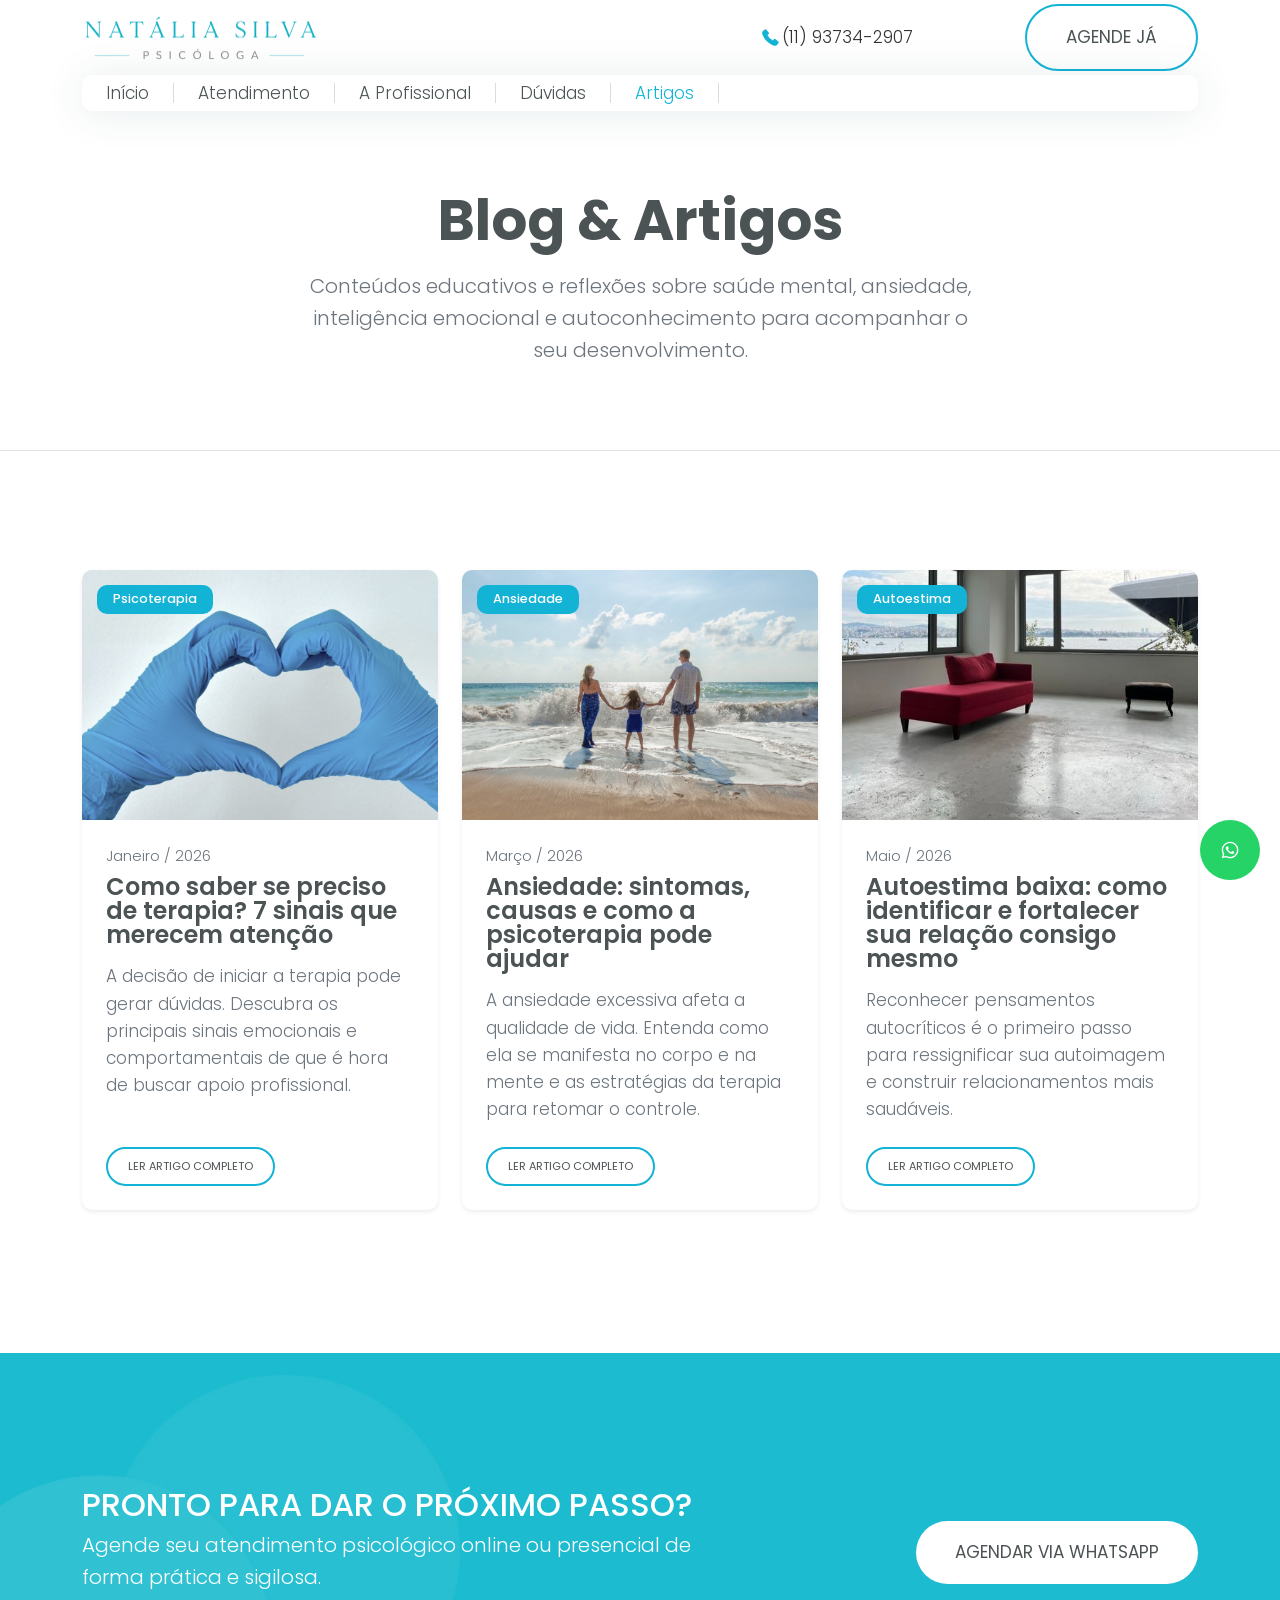
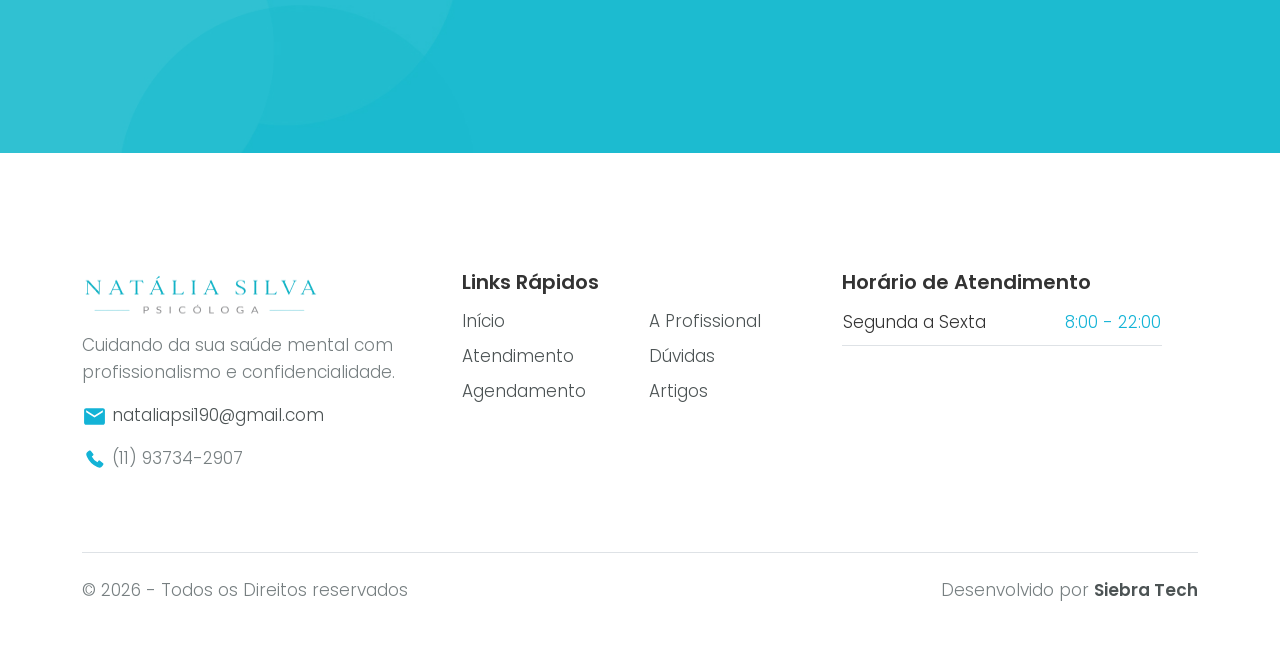
<file: blog.html>
<!DOCTYPE html>
<html lang="pt-BR">

<head>
  <!-- Google tag (gtag.js) -->
  <script async src="https://www.googletagmanager.com/gtag/js?id=G-2XFNPQYRDM"></script>
  <script>
    window.dataLayer = window.dataLayer || [];
    function gtag() { dataLayer.push(arguments); }
    gtag('js', new Date());

    gtag('config', 'G-2XFNPQYRDM');
  </script>
  <!-- Google Tag Manager -->
  <script>(function (w, d, s, l, i) {
      w[l] = w[l] || []; w[l].push({
        'gtm.start':
          new Date().getTime(), event: 'gtm.js'
      }); var f = d.getElementsByTagName(s)[0],
        j = d.createElement(s), dl = l != 'dataLayer' ? '&l=' + l : ''; j.async = true; j.src =
          'https://www.googletagmanager.com/gtm.js?id=' + i + dl; f.parentNode.insertBefore(j, f);
    })(window, document, 'script', 'dataLayer', 'GTM-W3HD6X52');</script>
  <!-- End Google Tag Manager -->
   <!-- Google tag (gtag.js) event -->
<script>
  gtag('event', 'botao_whats', {
    // <event_parameters>
  });
</script>

  <title>Blog & Artigos | Psicóloga Natália Silva</title>
  <meta charset="utf-8">
  <meta http-equiv="X-UA-Compatible" content="IE=edge">
  <meta name="viewport" content="width=device-width, initial-scale=1.0">
  <meta name="description"
    content="Artigos e reflexões sobre Psicologia, Ansiedade, Depressão, Autoestima e Desenvolvimento Emocional por Psicóloga Natália Silva.">
  <meta name="keywords"
    content="blog psicologia, artigos psicologia, saude mental, ansiedade, terapia online, autoestima">

  <meta property="og:title" content="Blog & Artigos | Psicóloga Natália Silva">
  <meta property="og:description"
    content="Conteúdos e reflexões sobre saúde mental, autoconhecimento e bem-estar emocional.">
  <meta property="og:type" content="website">

  <link rel="shortcut icon" href="images/favico.png" type="image/x-icon">
  <link rel="stylesheet" type="text/css" href="css/bootstrap.min.css">
  <link rel="stylesheet" type="text/css" href="style.css">
  <link rel="preconnect" href="https://fonts.googleapis.com">
  <link rel="preconnect" href="https://fonts.gstatic.com" crossorigin>
  <link href="https://fonts.googleapis.com/css2?family=Poppins:wght@200;300;400;500;600;700;800;900&display=swap"
    rel="stylesheet">
</head>

<body>
  <!-- Google Tag Manager (noscript) -->
  <noscript><iframe src="https://www.googletagmanager.com/ns.html?id=GTM-W3HD6X52" height="0" width="0"
      style="display:none;visibility:hidden"></iframe></noscript>
  <!-- End Google Tag Manager (noscript) -->

  <svg xmlns="http://www.w3.org/2000/svg" style="display: none;">
    <symbol xmlns="http://www.w3.org/2000/svg" id="navbar-icon" viewBox="0 0 16 16">
      <path
        d="M14 10.5a.5.5 0 0 0-.5-.5h-3a.5.5 0 0 0 0 1h3a.5.5 0 0 0 .5-.5zm0-3a.5.5 0 0 0-.5-.5h-7a.5.5 0 0 0 0 1h7a.5.5 0 0 0 .5-.5zm0-3a.5.5 0 0 0-.5-.5h-11a.5.5 0 0 0 0 1h11a.5.5 0 0 0 .5-.5z" />
    </symbol>
    <symbol xmlns="http://www.w3.org/2000/svg" id="phone" viewBox="0 0 24 24">
      <path fill="currentColor"
        d="M5 9.86a18.466 18.466 0 0 0 9.566 9.292l.68.303a3.5 3.5 0 0 0 4.33-1.247l.889-1.324a1 1 0 0 0-.203-1.335l-3.012-2.43a1 1 0 0 0-1.431.183l-.932 1.257a12.14 12.14 0 0 1-5.51-5.511l1.256-.932a1 1 0 0 0 .183-1.431l-2.43-3.012a1 1 0 0 0-1.335-.203l-1.333.894a3.5 3.5 0 0 0-1.237 4.355L5 9.86Z" />
    </symbol>
    <symbol xmlns="http://www.w3.org/2000/svg" id="email" viewBox="0 0 24 24">
      <path fill="currentColor"
        d="M20 4H4c-1.1 0-1.99.9-1.99 2L2 18c0 1.1.9 2 2 2h16c1.1 0 2-.9 2-2V6c0-1.1-.9-2-2-2zm0 4l-8 5l-8-5V6l8 5l8-5v2z" />
    </symbol>
    <symbol xmlns="http://www.w3.org/2000/svg" id="whatsapp-icon" viewBox="0 0 24 24">
      <path fill="currentColor"
        d="M19.05 4.91A9.82 9.82 0 0 0 12.04 2C6.55 2 2.08 6.47 2.08 11.96c0 1.76.46 3.48 1.34 5L2 22l5.18-1.36a9.93 9.93 0 0 0 4.86 1.24h.01c5.49 0 9.96-4.47 9.96-9.96a9.9 9.9 0 0 0-2.96-7.01m-7.01 15.3h-.01a8.3 8.3 0 0 1-4.22-1.15l-.3-.18l-3.08.81l.82-3l-.2-.31a8.23 8.23 0 0 1-1.27-4.42c0-4.57 3.72-8.29 8.3-8.29a8.24 8.24 0 0 1 5.87 2.43a8.2 8.2 0 0 1 2.43 5.87c0 4.58-3.72 8.3-8.29 8.3m4.55-6.17c-.25-.13-1.47-.72-1.7-.8c-.23-.09-.39-.13-.56.12c-.17.25-.64.8-.79.96c-.14.17-.29.19-.54.07c-.25-.13-1.05-.39-2-1.23c-.74-.66-1.24-1.47-1.39-1.72c-.15-.25-.02-.38.11-.5c.11-.11.25-.29.37-.43c.12-.15.17-.25.25-.42c.08-.17.04-.31-.02-.43c-.06-.13-.56-1.35-.77-1.85c-.2-.48-.41-.42-.56-.43h-.48c-.17 0-.43.06-.66.31c-.23.25-.87.85-.87 2.07c0 1.22.89 2.4 1.01 2.56c.12.17 1.75 2.67 4.23 3.74c.59.26 1.05.41 1.41.52c.59.19 1.12.16 1.54.1c.47-.07 1.47-.6 1.68-1.18c.21-.58.21-1.08.15-1.18c-.06-.1-.23-.17-.48-.3" />
    </symbol>
  </svg>

  <header id="header">
    <!-- TOPO - APENAS DESKTOP -->
    <nav class="header-top pt-1 pb-1 d-none d-lg-block">
      <div class="container">
        <div class="row justify-content-between align-items-center">
          <div class="col-lg-5 col-md-4 col-sm-6">
            <a class="navbar-brand" href="index.html">
              <img src="images/main-logo.png" class="logo" width="237" height="50" alt="Psicóloga Natália Silva">
            </a>
          </div>
          <div class="col-lg-4 col-md-4 d-md-block d-sm-none">
            <ul class="contact-list d-flex justify-content-lg-end flex-wrap list-unstyled m-0">
              <li class="ps-xl-3">
                <svg class="phone primary-color" width="24" height="24">
                  <use xlink:href="#phone"></use>
                </svg>(11) 93734-2907
              </li>
            </ul>
          </div>
          <div class="col-lg-3 col-md-4 col-sm-6">
            <div class="btn-book text-end">
              <a href="https://api.whatsapp.com/send?phone=5511937342907&text=Ol%C3%A1%20Psic%C3%B3loga%20Nat%C3%A1lia.%20Vi%20seu%20contato%20na%20internet%20e%20estou%20entrando%20em%20contato%20para%20agendar%20uma%20consulta."
                class="btn btn-medium btn-outline-primary btn-pill text-uppercase" target="_blank"
                rel="noopener noreferrer">Agende Já</a>
            </div>
          </div>
        </div>
      </div>
    </nav>

    <!-- MENU -->
    <nav id="primary-header" class="navbar navbar-expand-lg shadow-none" aria-label="navbar">
      <div class="container">

        <!-- Logo somente Mobile -->
        <a class="navbar-brand d-lg-none" href="index.html">
          <img src="images/main-logo.png" class="logo" height="45" alt="Natália Silva">
        </a>

        <!-- Botão Mobile -->
        <button class="navbar-toggler" type="button" data-bs-toggle="collapse" data-bs-target="#navbar-primary"
          aria-controls="navbar-primary" aria-expanded="false" aria-label="Toggle navigation">
          <svg class="navbar-icon primary-color-500" width="42" height="42">
            <use xlink:href="#navbar-icon"></use>
          </svg>
        </button>
        <div class="header-bottom collapse navbar-collapse bg-light border-radius-10 py-2" id="navbar-primary">
          <ul class="navbar-nav me-auto mb-2 mb-lg-0">
            <li class="nav-item ps-4 pe-4 border-right">
              <a class="nav-link text-dark p-0 mt-3 mt-lg-0" href="index.html#intro">Início</a>
            </li>
            <li class="nav-item ps-4 pe-4 border-right">
              <a class="nav-link text-dark p-0" href="index.html#our-services">Atendimento</a>
            </li>
            <li class="nav-item ps-4 pe-4 border-right">
              <a class="nav-link text-dark p-0" href="index.html#our-team">A Profissional</a>
            </li>
            <li class="nav-item ps-4 pe-4 border-right">
              <a class="nav-link text-dark p-0" href="index.html#faqs">Dúvidas</a>
            </li>
            <li class="nav-item ps-4 pe-4 border-right">
              <a class="nav-link text-dark active p-0" aria-current="page" href="blog.html">Artigos</a>
            </li>
          </ul>
        </div>
      </div>
    </nav>
  </header>

  <a href="https://api.whatsapp.com/send?phone=5511937342907&text=Ol%C3%A1%20Psic%C3%B3loga%20Nat%C3%A1lia.%20Vi%20seu%20contato%20na%20internet%20e%20estou%20entrando%20em%20contato%20para%20agendar%20uma%20consulta."
    class="whatsapp-float" target="_blank" rel="noopener noreferrer">
    <svg width="20" height="20">
      <use xlink:href="#whatsapp-icon"></use>
    </svg>
  </a>

  <!-- Banner do Blog -->
  <section class="bg-light padding-medium border-bottom">
    <div class="container text-center">
      <h1 class="display-4 fw-bold text-dark mb-3">Blog & Artigos</h1>
      <p class="lead text-muted mx-auto" style="max-width: 680px;">
        Conteúdos educativos e reflexões sobre saúde mental, ansiedade, inteligência emocional e autoconhecimento para
        acompanhar o seu desenvolvimento.
      </p>
    </div>
  </section>

  <!-- Lista de Artigos -->
  <section class="padding-large">
    <div class="container">
      <div class="row g-4">

        <!-- Artigo 1 -->
        <div class="col-lg-4 col-md-6 mb-4">
          <div class="card border-0 shadow-sm h-100 border-radius-10 overflow-hidden">
            <div class="position-relative">
              <a href="artigo-como-saber-se-preciso-de-terapia.html">
                <img src="images/post-item1.jpg" class="card-img-top" alt="Como saber se preciso de terapia">
              </a>
              <span class="bg-primary text-light position-absolute px-3 py-1 border-radius-10"
                style="top: 15px; left: 15px; font-size: 0.8rem; font-weight: 500;">Psicoterapia</span>
            </div>
            <div class="card-body p-4 d-flex flex-column">
              <div class="text-muted small mb-2">Janeiro / 2026</div>
              <h3 class="card-title fs-4 fw-semibold mb-3">
                <a href="artigo-como-saber-se-preciso-de-terapia.html" class="text-dark">Como saber se preciso de
                  terapia? 7 sinais que merecem atenção</a>
              </h3>
              <p class="text-muted mb-4 flex-grow-1">
                A decisão de iniciar a terapia pode gerar dúvidas. Descubra os principais sinais emocionais e
                comportamentais de que é hora de buscar apoio profissional.
              </p>
              <a href="artigo-como-saber-se-preciso-de-terapia.html"
                class="btn btn-outline-primary btn-pill align-self-start text-uppercase btn-small">Ler Artigo
                Completo</a>
            </div>
          </div>
        </div>

        <!-- Artigo 2 -->
        <div class="col-lg-4 col-md-6 mb-4">
          <div class="card border-0 shadow-sm h-100 border-radius-10 overflow-hidden">
            <div class="position-relative">
              <a href="artigo-ansiedade-sintomas-e-causas.html">
                <img src="images/post-item2.jpg" class="card-img-top" alt="Ansiedade sintomas e causas">
              </a>
              <span class="bg-primary text-light position-absolute px-3 py-1 border-radius-10"
                style="top: 15px; left: 15px; font-size: 0.8rem; font-weight: 500;">Ansiedade</span>
            </div>
            <div class="card-body p-4 d-flex flex-column">
              <div class="text-muted small mb-2">Março / 2026</div>
              <h3 class="card-title fs-4 fw-semibold mb-3">
                <a href="artigo-ansiedade-sintomas-e-causas.html" class="text-dark">Ansiedade: sintomas, causas e como a
                  psicoterapia pode ajudar</a>
              </h3>
              <p class="text-muted mb-4 flex-grow-1">
                A ansiedade excessiva afeta a qualidade de vida. Entenda como ela se manifesta no corpo e na mente e as
                estratégias da terapia para retomar o controle.
              </p>
              <a href="artigo-ansiedade-sintomas-e-causas.html"
                class="btn btn-outline-primary btn-pill align-self-start text-uppercase btn-small">Ler Artigo
                Completo</a>
            </div>
          </div>
        </div>

        <!-- Artigo 3 -->
        <div class="col-lg-4 col-md-6 mb-4">
          <div class="card border-0 shadow-sm h-100 border-radius-10 overflow-hidden">
            <div class="position-relative">
              <a href="artigo-autoestima-baixa-como-fortalecer.html">
                <img src="images/post-item3.jpg" class="card-img-top" alt="Autoestima baixa como fortalecer">
              </a>
              <span class="bg-primary text-light position-absolute px-3 py-1 border-radius-10"
                style="top: 15px; left: 15px; font-size: 0.8rem; font-weight: 500;">Autoestima</span>
            </div>
            <div class="card-body p-4 d-flex flex-column">
              <div class="text-muted small mb-2">Maio / 2026</div>
              <h3 class="card-title fs-4 fw-semibold mb-3">
                <a href="artigo-autoestima-baixa-como-fortalecer.html" class="text-dark">Autoestima baixa: como
                  identificar e fortalecer sua relação consigo mesmo</a>
              </h3>
              <p class="text-muted mb-4 flex-grow-1">
                Reconhecer pensamentos autocríticos é o primeiro passo para ressignificar sua autoimagem e construir
                relacionamentos mais saudáveis.
              </p>
              <a href="artigo-autoestima-baixa-como-fortalecer.html"
                class="btn btn-outline-primary btn-pill align-self-start text-uppercase btn-small">Ler Artigo
                Completo</a>
            </div>
          </div>
        </div>

      </div>
    </div>
  </section>

  <!-- Banner Agendamento -->
  <section id="subscribe" class="d-flex align-items-center"
    style="background-image: url(images/subscribe-bg.jpg); background-repeat: no-repeat;background-size: cover; height: 400px;">
    <div class="container">
      <div class="row align-items-center">
        <div class="subscribe-content">
          <div class="row align-items-center">
            <div class="col-lg-7 col-md-12">
              <div class="subscribe-header content-light mb-4">
                <h2><span class="text-light text-uppercase">Pronto para dar o próximo passo?</span></h2>
                <p class="text-light fs-5">Agende seu atendimento psicológico online ou presencial de forma prática e
                  sigilosa.</p>
              </div>
            </div>
            <div class="col-lg-5 col-md-12 text-lg-end">
              <a href="https://api.whatsapp.com/send?phone=5511937342907&text=Ol%C3%A1%20Psic%C3%B3loga%20Nat%C3%A1lia.%20Li%20seus%20artigos%20no%20blog%20e%20gostaria%20de%20agendar%20uma%20consulta."
                class="btn btn-medium btn-light btn-pill text-uppercase" target="_blank" rel="noopener noreferrer">
                Agendar via WhatsApp
              </a>
            </div>
          </div>
        </div>
      </div>
    </div>
  </section>

  <!-- Footer -->
  <footer id="footer" class="overflow-hidden padding-large pb-0">
    <div class="container">
      <div class="row d-flex flex-wrap justify-content-between">
        <div class="col-lg-4 col-md-6 col-sm-6 pb-3">
          <div class="footer-menu">
            <img src="images/main-logo.png" alt="logo" class="pb-3" width="237" height="60">
            <p>Cuidando da sua saúde mental com profissionalismo e confidencialidade.</p>
            <div class="contact-item">
              <p>
                <svg class="email primary-color" width="25" height="25">
                  <use xlink:href="#email"></use>
                </svg>
                <a href="mailto:nataliapsi190@gmail.com">nataliapsi190@gmail.com</a>
              </p>
              <p>
                <svg class="phone primary-color" width="25" height="25">
                  <use xlink:href="#phone"></use>
                </svg>
                <span>(11) 93734-2907</span>
              </p>
            </div>
          </div>
        </div>
        <div class="col-lg-4 col-md-6 col-sm-6 pb-3">
          <div class="footer-menu">
            <h5 class="widget-title pb-2 fw-semibold">Links Rápidos</h5>
            <ul class="menu-list list-unstyled">
              <li class="pb-2"><a href="index.html#intro">Início</a></li>
              <li class="pb-2"><a href="index.html#our-services">Atendimento</a></li>
              <li class="pb-2"><a href="index.html#book-appointment">Agendamento</a></li>
              <li class="pb-2"><a href="index.html#our-team">A Profissional</a></li>
              <li class="pb-2"><a href="index.html#faqs">Dúvidas</a></li>
              <li class="pb-2"><a href="blog.html">Artigos</a></li>
            </ul>
          </div>
        </div>
        <div class="col-lg-4 col-md-6 col-sm-6 pb-3">
          <div class="footer-menu">
            <h5 class="widget-title fw-semibold">Horário de Atendimento</h5>
            <table class="schedule">
              <tr class="d-flex justify-content-between border-bottom py-2">
                <td>Segunda a Sexta</td>
                <td class="text-primary">8:00 - 22:00</td>
              </tr>
            </table>
          </div>
        </div>
      </div>
      <div class="d-md-flex text-center justify-content-between border-top mt-5 py-4">
        <p>© 2026 - Todos os Direitos reservados</p>
        <p>Desenvolvido por <a href="#" class="fw-semibold">Siebra Tech</a></p>
      </div>
    </div>
  </footer>

  <script type="text/javascript" src="js/bootstrap.bundle.min.js"></script>
  <script type="text/javascript" src="js/script.js"></script>
</body>

</html>
</file>
<file: style.css>
/*------------------------------------*\
    Table of contents
\*------------------------------------*/

/*------------------------------------------------

CSS STRUCTURE:

1. VARIABLES

2. GENERAL TYPOGRAPHY
  2.1 General Styles
  2.2 Text Color & Weight
  2.3 Background Color
  2.4 Border Radius
  2.5 Section
    - Section Paddings
    - Section Margins
    - Section Title
  2.6 Buttons
    - Button Sizes
    - Button Shapes
    - Button Color Scheme
    - Button Aligns

3. CONTENT ELEMENTS
  - Dropdown
  - Svg Color

4. SITE STRUCTURE
  4.1 Header
  4.2 Intro
  4.3 Best Services Section
  4.4 Our Team Section
  4.5 Faqs Section
  4.6 Blog Section
  4.7 Footer Section
  4.8 Extras

    
/*--------------------------------------------------------------
/** 1. VARIABLES
--------------------------------------------------------------*/
:root {
  --accent-color: #333;
  --black-color: #000;
  --dark-color: #4C5354;
  --primary-color: #13b3d6;
  --primary-color-200: #E8F0F1;
  --primary-color-400: #c4e9ed;
  --gray-color: #777F81;
  --bs-gray-300: #DCDCDC;
  --bs-light-rgb: rgba(255, 255, 255, 1);
  --bs-primary-rgb: rgba(144, 198, 205, 1);
  --light-color: #fff;
  --swiper-theme-color: #111 !important;
  --cadet-blue-color: #9AB4B7;

}

/* on mobile devices below 600px
 */
@media screen and (max-width: 600px) {
  :root {
    --header-height: 100px;
    --header-height-min: 80px;
  }
}

/* Fonts */
:root {
  --body-font: "Poppins", sans-serif;
  --heading-font: "Poppins", sans-serif;
}

/*----------------------------------------------*/
/* 2 GENERAL TYPOGRAPHY */
/*----------------------------------------------*/

/* 2.1 General Styles
/*----------------------------------------------*/
*,
*::before,
*::after {
  -webkit-box-sizing: border-box;
  -moz-box-sizing: border-box;
  box-sizing: border-box;
}

html {
  box-sizing: border-box;
}

body {
  font-family: var(--body-font);
  font-size: 17px;
  font-weight: 300;
  line-height: 1.6;
  color: var(--accent-color);
  margin: 0 auto;
  max-width: 1440px;
  box-shadow: 0 0 30px rgba(0, 0, 0, 0.05);
}

ul.inner-list li,
ul>li {
  color: var(--dark-gray-color);
}

a {
  color: var(--dark-color);
  text-decoration: none;
  transition: 0.3s color ease-out;
}

a:hover {
  color: var(--primary-color);
}

a.light {
  color: var(--light-color);
}

a:hover.light {
  color: var(--light-color);
}

p {
  color: var(--gray-color);
}

b,
strong {
  font-weight: bold;
}

.highlight {
  background: var(--primary-color);
  color: var(--light-color);
}

.focus-transparent:focus {
  box-shadow: 0 0 0 0.25rem rgba(13, 110, 253, 0);
}

/* 2.2 Text Color & Weight
/*----------------------------------------------*/
.text-primary {
  color: var(--primary-color) !important;
}

.text-primary-500 {
  color: var(--bs-primary-rgb) !important;
}

.text-primary-500:hover {
  color: var(--primary-color) !important;
}

.text-dark {
  color: var(--dark-color) !important;
}

.text-light {
  color: var(--light-color) !important;
}

.text-gray {
  color: var(--gray-color) !important;
}

.text-cadet-blue {
  color: var(--cadet-blue-color) !important;
}

.fw-semibold {
  font-weight: 600;
}

.fw-medium {
  font-weight: 500;
}

/* 2.3 Background Color
/*----------------------------------------------*/
.bg-light {
  background-color: var(--light-color) !important;
}

.bg-primary {
  background-color: var(--primary-color) !important;
}

.bg-primary-200 {
  background-color: var(--primary-color-200) !important;
}

.bg-primary-dim {
  background-color: var(--bs-primary-rgb) !important;
}

/* 2.4 Border Radius
/*----------------------------------------------*/
.border-circle {
  border-radius: 50% !important;
}

.border-radius-10 {
  border-radius: 10px !important;
}

.border-radius-20 {
  border-radius: 20px !important;
}

.border-radius-30 {
  border-radius: 30px !important;
}

.border-radius-35 {
  border-radius: 35px !important;
}

.border-radius-top-10 {
  border-top-left-radius: 10px !important;
  border-top-right-radius: 10px !important;
}

.border-right {
  border-right: 1px solid var(--bs-gray-300);
}

/*--------------------------------------------------------------
/** 2.5 Section
--------------------------------------------------------------*/
/* - Section Padding
--------------------------------------------------------------*/
.padding-small {
  padding-top: 2em;
  padding-bottom: 2em;
}

.padding-medium {
  padding-top: 4em;
  padding-bottom: 4em;
}

.padding-large {
  padding-top: 7em;
  padding-bottom: 7em;
}

/* - Section Margin
--------------------------------------------------------------*/
.margin-small {
  margin-top: 3em;
  margin-bottom: 3em;
}

.margin-medium {
  margin-top: 5em;
  margin-bottom: 5em;
}

.margin-large {
  margin-top: 7em;
  margin-bottom: 7em;
}

@media only screen and (max-width: 768px) {

  .margin-small,
  .margin-medium,
  .margin-large {
    margin-top: 1em;
    margin-bottom: 1em;
  }
}

/* - Section Title
--------------------------------------------------------------*/
h1,
h2,
h3,
h4,
h5 {
  font-family: var(--heading-font);
  font-weight: 500;
  line-height: 1;
}

h1.light,
h2.light,
h3.light,
h4.light,
h5.light {
  color: var(--light-color);
}

/* - Section width
--------------------------------------------------------------*/
.u-full-width {
  width: 100%;
  border: none;
}

.container-md {
  max-width: 1465px;
}

.container-lg {
  max-width: 1750px;
}

/*--------------------------------------------------------------
/** 2.6 Buttons
--------------------------------------------------------------*/
/* - Button Sizes
------------------------------------------------------------- */
.btn.btn-small {
  padding: 0.8em 1.8em;
  font-size: 0.65em;
}

.btn.btn-medium {
  padding: 1.1em 2.3em;
  font-size: 1em;
}

.btn.btn-large {
  padding: 0.8em 4.6em;
  font-size: 1.4em;
}

/* - Button Shapes
------------------------------------------------------------- */
.btn.btn-rounded,
.btn.btn-rounded::after {
  border-radius: 6px;
}

.btn.btn-pill,
.btn.btn-pill::after {
  border-radius: 2em;
}

/* button outline */
.btn.btn-outline-dark,
.btn.btn-outline-light,
.btn.btn-outline-accent,
.btn.btn-outline-primary {
  background: transparent;
  text-shadow: none;
  box-shadow: none;
  border: 2px solid transparent;
}

.btn.btn-outline-dark:hover::after,
.btn.btn-outline-light:hover::after {
  background-color: transparent;
}

.btn.btn-outline-dark {
  border-color: rgba(0, 0, 0, 1);
  color: var(--dark-color);
}

.btn.btn-outline-dark:hover {
  background: var(--dark-color);
  color: var(--light-color);
}

.btn.btn-outline-light {
  border-color: rgba(255, 255, 255, 1);
  color: var(--light-color);
}

.btn.btn-outline-gray {
  background: transparent;
  border-color: var(--gray-color-200);
  color: var(--dark-color);
}

.btn.btn-outline-gray:hover {
  color: var(--light-color) !important;
}

.btn.btn-outline-primary {
  background: transparent;
  border-color: var(--primary-color);
  color: var(--dark-color);
}

.btn.btn-outline-primary:hover {
  border-color: var(--dark-color);
  color: var(--dark-color) !important;
}

.btn.btn-full {
  display: block;
  margin: .85em 0;
  width: 100%;
  letter-spacing: 0.12em;
}

/* no border radius */
.btn-rounded-none,
.btn-rounded-none::after {
  border-radius: 0;
}

/* - Buttons Color Scheme
------------------------------------------------------------- */
.btn.btn-normal {
  text-decoration: none;
  border: none;
  font-weight: 600;
}

.btn.btn-normal:hover,
.btn.btn-normal:focus {
  box-shadow: none;
}

.btn.btn-accent {
  color: var(--light-color);
  background-color: var(--accent-color);
  border: none;
}

.btn.btn-accent:hover {
  color: var(--light-color) !important;
  background-color: var(--primary-color);
}

.btn.btn-black {
  background-color: var(--dark-color);
  color: var(--light-color);
  border: none;
}

.btn.btn-black:hover {
  color: var(--light-color);
}

.btn.btn-light {
  background-color: var(--light-color);
  color: var(--dark-color);
  border: none;
}

.btn.btn-light:hover {
  background-color: var(--dark-color);
  color: var(--light-color);
}

.btn.btn-primary {
  background-color: var(--primary-color);
  color: var(--light-color);
  border: none;
}

.btn.btn-primary:hover {
  background-color: var(--dark-color);
  color: var(--light-color);
}

/* - Buttons Aligns
------------------------------------------------------------- */
.btn-left {
  text-align: left;
  display: block;
}

.btn-center {
  text-align: center;
  display: block;
}

.btn-right {
  text-align: right;
  display: block;
}

/*--------------------------------------------------------------
/** 3.CONTENT ELEMENTS
--------------------------------------------------------------*/

/* - Dropdown
------------------------------------------------------------- */
.navbar-nav .dropdown-toggle::after {
  border: none;
}

.navbar-nav .dropdown-item:focus,
.navbar-nav .dropdown-item:hover,
.navbar-nav .dropdown-item.active,
.navbar-nav .dropdown-item:active {
  color: var(--primary-color);
  background-color: transparent;
}

.navbar-nav ul.dropdown-menu>li {
  font-size: 1em;
}

ul.dropdown-menu .dropdown-item {
  display: initial;
}

.navbar-nav ul.dropdown-menu.show {
  top: 27px;
}

/* - Svg Color
------------------------------------------------------------- */
svg.light-color {
  color: var(--light-color);
}

svg.dark-color {
  color: var(--dark-color);
}

svg.primary-color {
  color: var(--primary-color);
}

svg.primary-color-500 {
  color: var(--bs-primary-rgb);
}

/*----------------------------------------------*/
/* 4 SITE STRUCTURE */
/*----------------------------------------------*/

/* 4.1 Header
/*----------------------------------------------*/

#primary-header.navbar {
  z-index: 9;
  padding-top: 0;
}

div#navbar-primary {
  box-shadow: 0px 2px 40px rgba(8, 70, 78, 0.10);
}

.navbar-nav li.nav-item {
  height: max-content;
}

.navbar-nav a.nav-link {
  line-height: 1.2;
}

.navbar-nav a.nav-link:hover,
.navbar-nav a.nav-link.active {
  color: var(--primary-color) !important;
}

.navbar button.navbar-toggler {
  z-index: 9;
}

.navbar button.navbar-toggler svg.navbar-icon {
  position: fixed;
  top: 10;
  right: 30px;
}

@media only screen and (max-width: 991px) {
  #primary-header.fixed-top .navbar-brand {
    display: none !important;
  }

  .navbar-toggler:focus {
    box-shadow: none;
  }

  #header .container {
    max-width: 980px;
  }

  #header .navbar {
    box-shadow: none;
  }

  .navbar-nav li.nav-item {
    font-size: 2.3em;
    font-weight: 400;
    height: max-content;
    border: none;
    padding-bottom: 20px;
  }
}

@media only screen and (max-width: 575px) {
  .header-top ul.contact-list {
    padding-top: 20px;
  }

  .header-top .btn-book {
    text-align: left !important;
  }

  .contact-list li {
    font-size: 14px;
    padding-right: 20px !important;
  }

  .navbar-nav li.nav-item {
    font-size: 1.3em;
  }
  .navbar button.navbar-toggler svg.navbar-icon {
    top: 0;
  }
}

/* 4.2 Intro Section
/*----------------------------------------------*/

@media (min-width: 992px) {
    section#intro {
        margin-top: -30px;
    }
}

#intro .banner {
  position: relative;
  width: 100%;
}

#intro img {
  width: 100%;
  height: auto;
  display: block;
}

#intro .banner-content {
  top: 10%;
  left: 8%;
  width: 42%;
}

@media only screen and (max-width: 1530px) {
  #intro .banner-content {
    top: 5%;
    left: 5%;
    width: 48%;
  }

  #intro img {
    width: 100%;
    height: auto;
    object-fit: cover;
  }
}

@media only screen and (max-width: 991px) {
  #intro .banner {
    min-height: auto;
    background-color: #fff;
  }

  #intro .banner-content {
    position: relative !important;
    top: 0 !important;
    left: 0 !important;
    width: 100% !important;
    padding: 40px 15px 30px 15px !important;
    z-index: 2;
  }
}

.hero-extra-mobile {
  display: none;
}

@media only screen and (max-width: 991px) {
  .hero-extra-mobile {
    display: block !important;
    margin-top: 1.5rem;
    text-align: center;
  }

  .hero-extra-mobile img {
    position: relative !important;
    top: auto !important;
    left: auto !important;
    width: 100% !important;
    max-width: 480px !important;
    height: auto !important;
    opacity: 1 !important;
    object-fit: contain !important;
    border-radius: 12px;
    box-shadow: 0 4px 20px rgba(0, 0, 0, 0.08);
  }
}

/* 4.3 Our Best Services Section
/*----------------------------------------------*/
#our-services .icon-box {
  transition: 0.3s ease-out;
}

#our-services .icon-box:hover {
  box-shadow: 0px 2px 40px rgba(8, 70, 78, 0.10);
  margin-top: -3px;
}

#our-services .service-icon-box {
  box-shadow: 0px 2px 40px rgba(8, 70, 78, 0.10);
}

@media only screen and (max-width: 1399px) {
  #our-services .icon-box-content h3.card-title {
    font-size: 1.2em;
  }

  #our-services .icon-box-content p {
    font-size: 0.9em;
  }
}

@media only screen and (max-width: 767px) {
  #our-services .icon-box-content h3.card-title {
    font-size: 1.8em;
  }
}

/* 4.4 Our Team Section
/*----------------------------------------------*/
#our-team .member-info {
    text-align: left;
}

@media (max-width: 768px) {
    #our-team .member-info {
        text-align: center;
    }
}

/* 4.5 Faqs Section
/*----------------------------------------------*/
.accordion .accordion-item {
  border-bottom: 1px solid var(--bs-gray-300) !important;
}

.accordion .accordion-button:not(.collapsed) {
  color: var(--dark-color);
}

.accordion .accordion-button::after {
  content: "";
  background-image: url("data:image/svg+xml,%3Csvg xmlns='http://www.w3.org/2000/svg' class='plus' viewBox='0 0 16 16'%3E%3Cpath d='M8 4a.5.5 0 0 1 .5.5v3h3a.5.5 0 0 1 0 1h-3v3a.5.5 0 0 1-1 0v-3h-3a.5.5 0 0 1 0-1h3v-3A.5.5 0 0 1 8 4z'/%3E%3C/svg%3E");
  background-repeat: no-repeat;
  background-size: 2rem;
  width: 1.5rem;
  height: 1.5rem;
}

.accordion .accordion-button:not(.collapsed)::after {
  background-image: url("data:image/svg+xml,%3Csvg xmlns='http://www.w3.org/2000/svg' class='minus' viewBox='0 0 16 16'%3E%3Cpath d='M4 8a.5.5 0 0 1 .5-.5h7a.5.5 0 0 1 0 1h-7A.5.5 0 0 1 4 8z'/%3E%3C/svg%3E");
  transform: rotate(0deg);
}

/* 4.6 Blog Section
/*----------------------------------------------*/
.post-grid .card-image span {
  bottom: 0;
  left: 0;
  padding: 5px 15px;
  letter-spacing: 1.2px;
}

/* 4.7 Footer Section
/*----------------------------------------------*/
.footer-menu ul.menu-list {
  column-count: 2;
}

.footer-menu table.schedule {
  width: 90%;
}

@media only screen and (max-width: 991px) {
  .footer-menu table.schedule {
    width: 100%;
  }
}

/* 4.8 Extras
/*----------------------------------------------*/
.whatsapp-float{
  position:fixed;
  width:60px;
  height:60px;
  bottom:20px;
  right:20px;
  background:#25D366;
  color:#fff;
  border-radius:50%;
  display:flex;
  align-items:center;
  justify-content:center;
  z-index:999;
}
</file>
